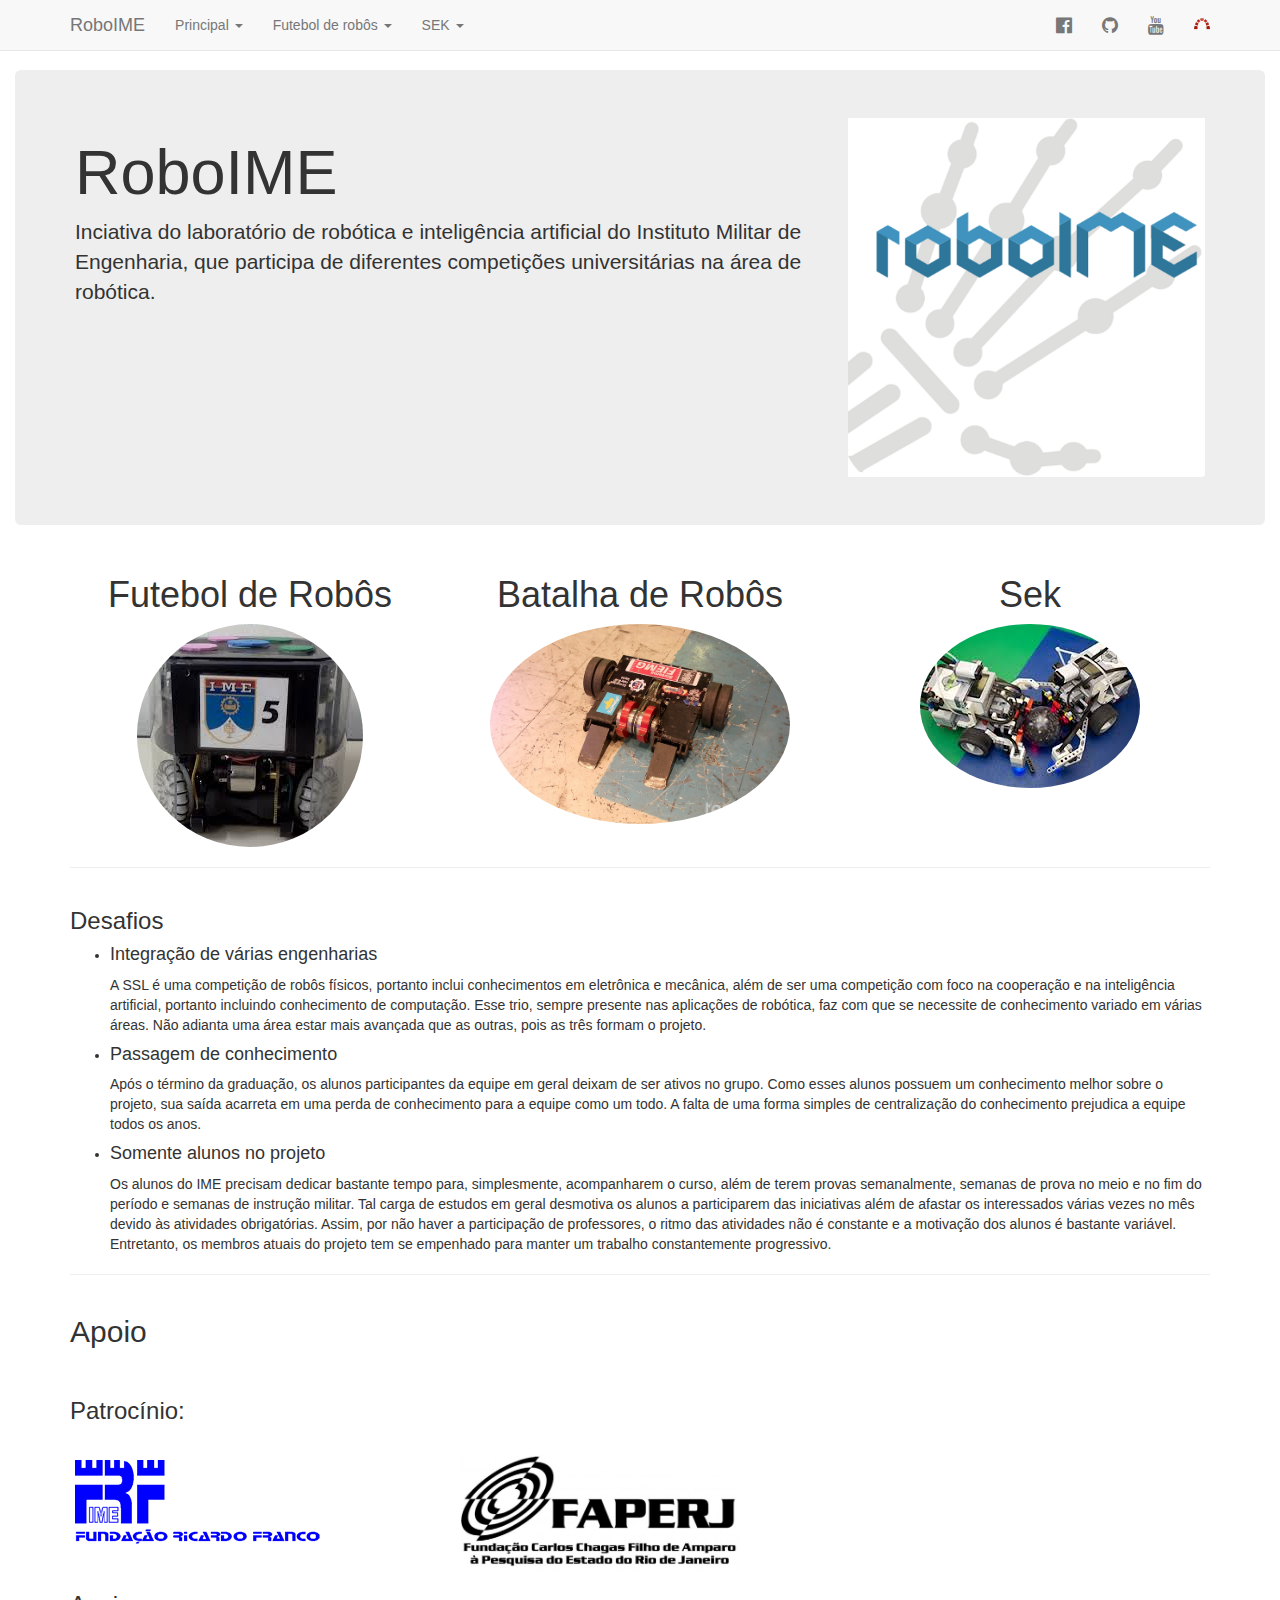
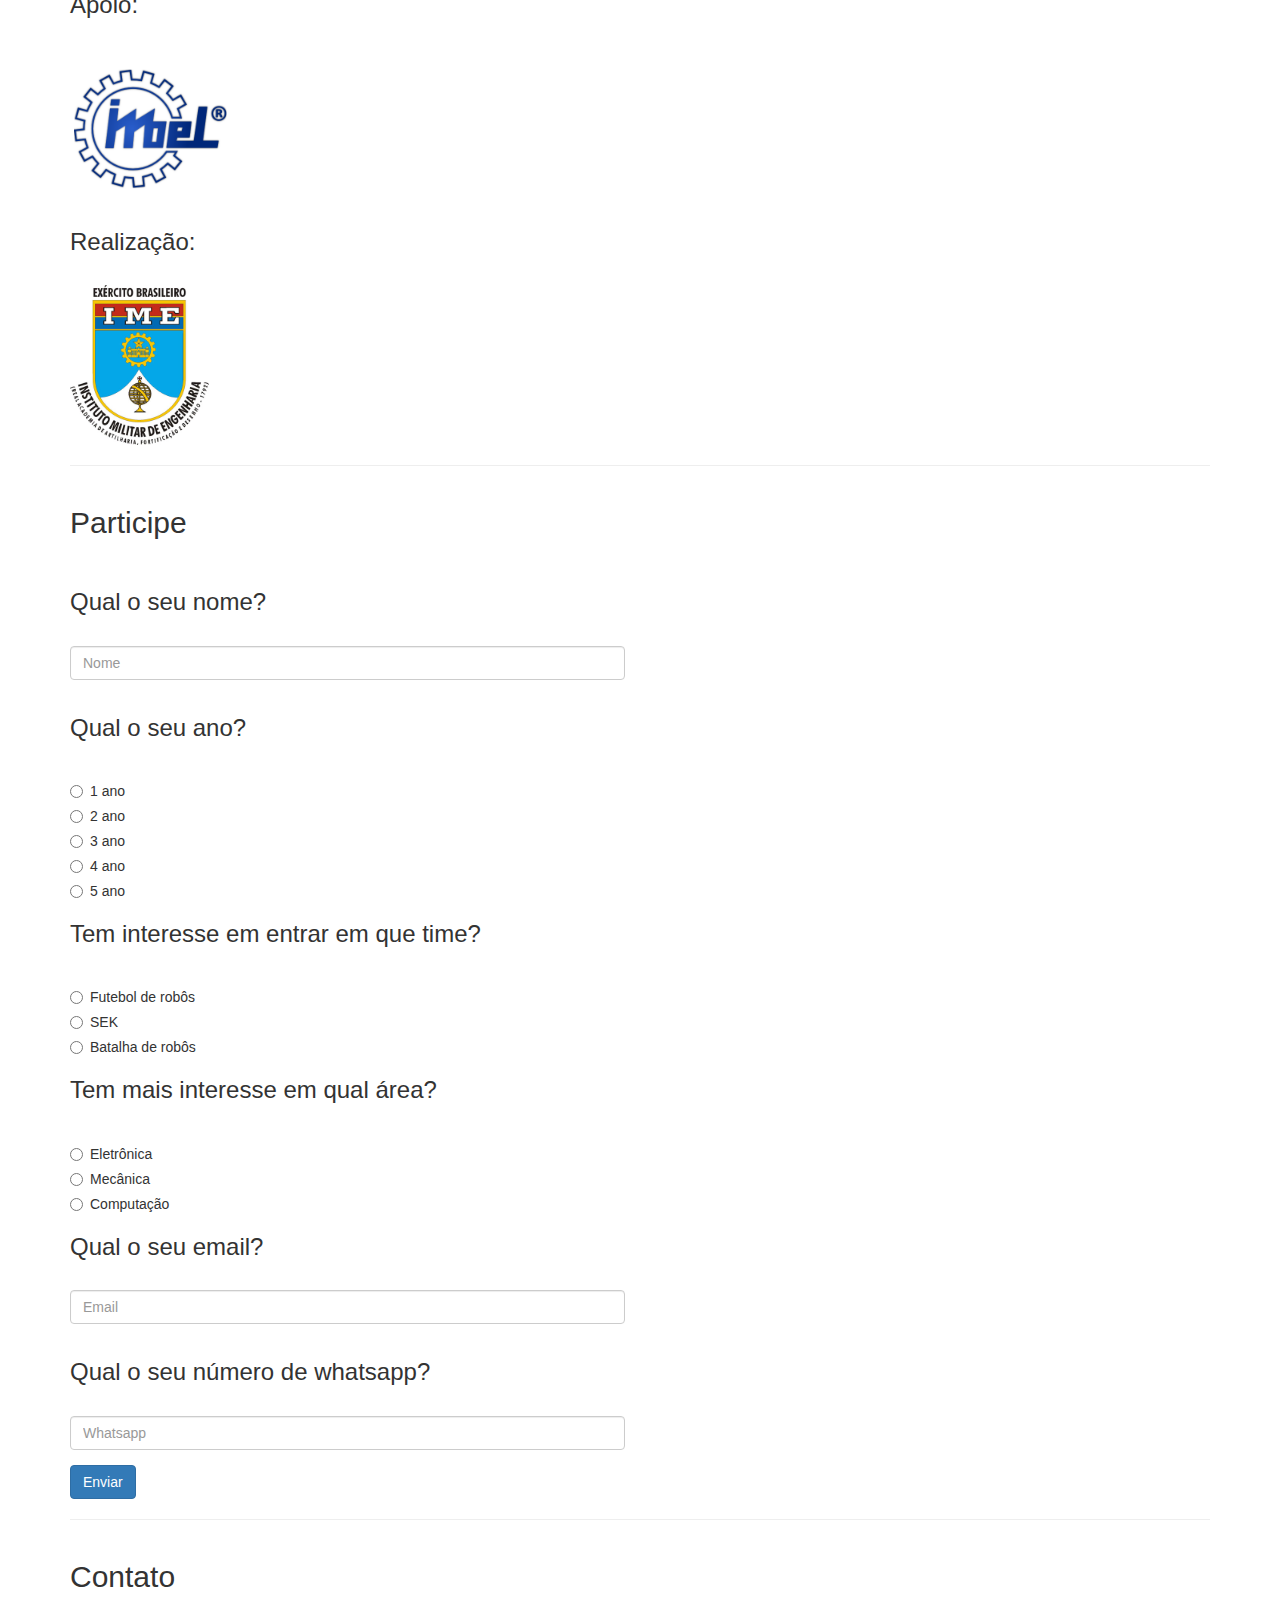
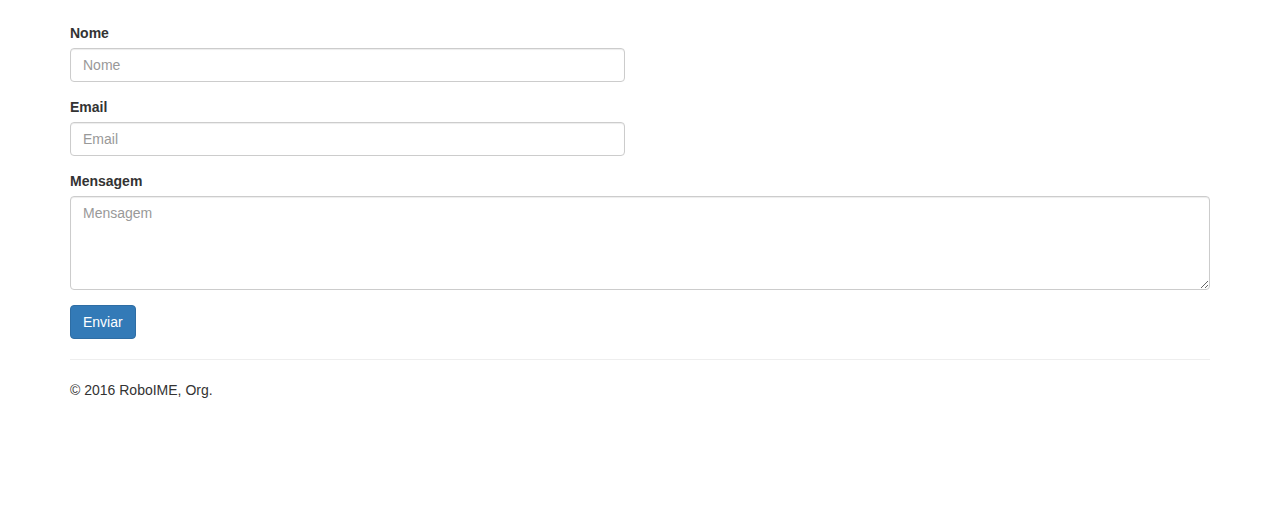
<file: index.html>
﻿<!DOCTYPE html>
<html lang="pt-br">
  <head>
    <meta http-equiv="X-UA-Compatible" content="IE=edge">
    <meta name="viewport" content="width=device-width, initial-scale=1">
    <title>RoboIME</title>

    <link href="css/bootstrap.min.css" rel="stylesheet">
    <link href="css/font-awesome.min.css" rel="stylesheet">
    <link href="css/roboime.css" rel="stylesheet">

    <script src="https://ajax.googleapis.com/ajax/libs/jquery/1.11.3/jquery.min.js"></script>
    <script src="js/bootstrap.min.js"></script>

    <script src="js/roboime.js"></script>
    <script type="text/javascript" src="js/smooth-scroll.js"></script>

  </head>
  <body id="page-top" data-spy="scroll" data-target=".navbar-fixed-top" data-offset=80px>
    <nav class="navbar navbar-default navbar-fixed-top" role="navigation">
      <div class="container">
        <div class="navbar-header">
          <button type="button" class="navbar-toggle collapsed" data-toggle="collapse" data-target="#navbar" aria-expanded="false" aria-controls="navbar">
            <span class="sr-only">Toggle navigation</span>
            <span class="icon-bar"></span>
            <span class="icon-bar"></span>
            <span class="icon-bar"></span>
          </button>
          <a class="navbar-brand" class="page-scroll" href="#page-top">RoboIME</a>
        </div>
        <div id="navbar" class="collapse navbar-collapse">
          <ul class="nav navbar-nav">
            <li><br /></li>
            <li class="dropdown">
              <a href="#" class="dropdown-toggle" data-toggle="dropdown" role="button" aria-haspopup="true" aria-expanded="false">
                Principal
                <span class="caret"></span>
              </a>
              <ul class="dropdown-menu">
                <li><a class="page-scroll" href=".#intro">Intro</a></li>
                <li><a class="page-scroll" href=".#times">Times</a></li>
                <li><a class="page-scroll" href=".#desafios">Desafios</a></li>
                <li><a class="page-scroll" href=".#apoio">Apoio</a></li>
                <li><a class="page-scroll" href=".#participe">Participe</a></li>
                <li><a class="page-scroll" href=".#contato">Contato</a></li>
              </ul>
            </li>
            <li class="dropdown">
              <a href="#" class="dropdown-toggle" data-toggle="dropdown" role="button" aria-haspopup="true" aria-expanded="false">
                Futebol de robôs
                <span class="caret"></span>
              </a>
              <ul class="dropdown-menu">
                <li><a class="page-scroll" href="futebol.html#intro">Intro</a></li>
                <li><a class="page-scroll" href="futebol.html#robocup">RoboCup SSL</a></li>
                <li><a class="page-scroll" href="futebol.html#historia">História</a></li>
                <li><a class="page-scroll" href="futebol.html#equipe">Equipe</a></li>
                <li><a class="page-scroll" href="futebol.html#pub">Publicações</a></li>
              </ul>
            </li>
            <li class="dropdown">
              <a href="#" class="dropdown-toggle" data-toggle="dropdown" role="button" aria-haspopup="true" aria-expanded="false">
                SEK
                <span class="caret"></span>
              </a>
              <ul class="dropdown-menu">
                <li><a class="page-scroll" href="sek.html#intro">Intro</a></li>
                <li><a class="page-scroll" href="sek.html#ieee">IEEE SEK</a></li>
              </ul>
            </li>
          </ul>
          <ul class="nav navbar-nav navbar-right">
            <li><a href="https://www.facebook.com/roboime/"><span class="fa fa-facebook-official fa-lg hidden-xs"></span> <span class="visible-xs-block">Facebook</span></a></li>
            <li><a href="https://github.com/roboime"><span class="fa fa-github fa-lg hidden-xs"></span> <span class="visible-xs-block">Github</span></a></li>
            <li><a href="https://www.youtube.com/user/roboime"><span class="fa fa-youtube fa-lg hidden-xs"></span> <span class="visible-xs-block">Slack</span></a></li>
            <li><a href="http://104.131.48.92/"><img src="imgs/redmine.png" class="icon"></a></li>
          </ul>
        </div>
      </div>
    </nav>
    <div class="section">
      <span id="intro" class="anchor"></span>
      <div class="container-fluid">
        <div class="jumbotron">
          <div class="row">
            <div class="col-md-8">
              <h1>RoboIME</h1>
              <p>Inciativa do laboratório de robótica e inteligência artificial do Instituto Militar de Engenharia, que participa de diferentes competições universitárias na área de robótica.</p>
            </div>
            <div class="col-md-4">
              <img src="imgs/logo2.png" class="img-responsive">
            </div>
          </div>
        </div>
      </div>
    </div>
    <div class="section">
      <span id="times" class="anchor"></span>
      <div class="container">
        <div class="row">
          <div class="col-md-4">
              <h1 align="center">Futebol de Robôs</h1>
            <a href="futebol.html">
              <img src="imgs/futebol.jpg" class="img-circle center-block" style="vertical-align:middle">
            </a>
          </div>
          <div class="col-md-4">
            <h1 align="center">Batalha de Robôs</h1>
            <img src="imgs/batalha.jpg" class="img-circle center-block" width=300px>
          </div>
          <div class="col-md-4">
            <h1 align="center">Sek</h1>
            <a href="sek.html">
              <img src="imgs/sek.jpg" class="img-circle center-block">
            </a>
          </div>
        </div>
      <hr>
      </div>
    </div>
    <div class="section">
      <span id="desafios" class="anchor"></span>
      <div class="container">
        <h3>Desafios</h3>
        <ul>
          <li>
            <h4>Integração de várias engenharias</h4>
            A SSL é uma competição de robôs físicos, portanto inclui conhecimentos em eletrônica e mecânica, além de ser uma competição com foco na cooperação e na inteligência artificial, portanto incluindo conhecimento de computação. Esse trio, sempre presente nas aplicações de robótica, faz com que se necessite de conhecimento variado em várias áreas. Não adianta uma área estar mais avançada que as outras, pois as três formam o projeto.
          </li>
          <li>
            <h4>Passagem de conhecimento</h4>
            Após o término da graduação, os alunos participantes da equipe em geral deixam de ser ativos no grupo. Como esses alunos possuem um conhecimento melhor sobre o projeto, sua saída acarreta em uma perda de conhecimento para a equipe como um todo. A falta de uma forma simples de centralização do conhecimento prejudica a equipe todos os anos.
          </li>
          <li>
            <h4>Somente alunos no projeto</h4>
            <p>
              Os alunos do IME precisam dedicar bastante tempo para, simplesmente, acompanharem o curso, além de terem provas semanalmente, semanas de prova no meio e no fim do período e semanas de instrução militar. Tal carga de estudos em geral desmotiva os alunos a participarem das iniciativas além de afastar os interessados várias vezes no mês devido às atividades obrigatórias. Assim, por não haver a participação de professores, o ritmo das atividades não é constante e a motivação dos alunos é bastante variável. Entretanto, os membros atuais do projeto tem se empenhado para manter um trabalho constantemente progressivo.
            </p>
          </li>
        </ul>
        <hr>
      </div>
    </div>
    <div class="section">
      <span id="apoio" class="anchor"></span>
      <div class="container">
        <h2>Apoio</h2>
        </br>
        <h3>Patrocínio:</h3>
        </br>
        <div class="row">
          <div class="col-md-4">
            <a href="http://www.frf.br/">
              <img src="imgs/ricardofranco.gif" class="img-apoio img-responsive">
            </a>
          </div>
          <div class="col-md-4">
            <a href="http://www.faperj.br/">
              <img src="imgs/faperj.jpg" class="img-apoio img-responsive">
            </a>
          </div>
        </div>
        <h3>Apoio:</h3>
        </br>
        <div class="row">
          <div class="col-md-4">
            <a href="http://www.imbel.gov.br/">
              <img src="imgs/imbel.png" class="img-apoio img-responsive">
            </a>
          </div>
        </div>
        <h3>Realização:</h3>
        </br>
        <div class="row">
          <div class="col-md-4">
            <a href="http://ime.eb.br/">
              <img src="imgs/ime.jpg" class="img-apoio img-responsive">
            </a>
          </div>
        </div>
        <hr>
      </div>
    </div>
    <div class="section">
      <span id="participe" class="anchor"></span>
      <div class="container">
        <h2>Participe</h2>
        </br>
        <form action="https://formspree.io/gustavokarlcouto@gmail.com" method="POST" id="participe-form">
          <h3>Qual o seu nome?</h3>
          </br>
          <div class="row">
            <div class="col-md-6">
              <fieldset class="form-group">
                <input type="participe_name" class="form-control" id="participe_name" placeholder="Nome" name="Nome">
              </fieldset>
            </div>
          </div>
          <h3>Qual o seu ano?</h3>
          </br>
          <div class="radio">
            <label>
              <input type="radio" name="Ano" id="1_ano" value="1_ano">
              1 ano
            </label>
          </div>
          <div class="radio">
            <label>
              <input type="radio" name="Ano" id="2_ano" value="2_ano">
              2 ano
            </label>
          </div>
          <div class="radio">
            <label>
              <input type="radio" name="Ano" id="3_ano" value="3_ano">
              3 ano
            </label>
          </div>
          <div class="radio">
            <label>
              <input type="radio" name="Ano" id="4_ano" value="4_ano">
              4 ano
            </label>
          </div>
          <div class="radio">
            <label>
              <input type="radio" name="Ano" id="5_ano" value="5_ano">
              5 ano
            </label>
          </div>
          <h3>Tem interesse em entrar em que time?</h3>
          </br>
          <div class="radio">
            <label>
              <input type="radio" name="time" id="futebol" value="futebol">
              Futebol de robôs
            </label>
          </div>
          <div class="radio">
            <label>
              <input type="radio" name="time" id="sek" value="sek">
              SEK
            </label>
          </div>
          <div class="radio">
            <label>
              <input type="radio" name="time" id="batalha" value="batalha">
              Batalha de robôs
            </label>
          </div>
          <h3>Tem mais interesse em qual área?</h3>
          </br>
          <div class="radio">
            <label>
              <input type="radio" name="area" id="elo" value="elo">
              Eletrônica
            </label>
          </div>
          <div class="radio">
            <label>
              <input type="radio" name="area" id="mec" value="mec">
              Mecânica
            </label>
          </div>
          <div class="radio">
            <label>
              <input type="radio" name="area" id="comp" value="comp">
              Computação
            </label>
          </div>
          <h3>Qual o seu email?</h3>
          </br>
          <div class="row">
            <div class="col-md-6">
              <fieldset class="form-group">
                <input type="email" class="form-control" id="participe_email" placeholder="Email" name="email">
              </fieldset>
            </div>
          </div>
          <h3>Qual o seu número de whatsapp?</h3>
          </br>
          <div class="row">
            <div class="col-md-6">
              <fieldset class="form-group">
                <input type="whatsapp" class="form-control" id="participe_whatsapp" placeholder="Whatsapp" name="whatsapp">
              </fieldset>
            </div>
          </div>
        </form>
	<button class="btn btn-primary" id="participe_submit">Enviar</button>
        <br>
        <hr>
      </div>
    </div>
    <div class="section">
      <span id="contato" class="anchor"></span>
      <div class="container">
        <h2>Contato</h2>
        <br>
        <form action="https://formspree.io/gustavokarlcouto@gmail.com" method="POST" id="contact-form">
          <div class="row">
            <div class="col-md-6">
              <fieldset class="form-group">
                <label for="form_name">Nome</label>
                <input type="name" class="form-control" id="form_name" placeholder="Nome" name="_name">
              </fieldset>
            </div>
          </div>
          <div class="row">
            <div class="col-md-6">
              <fieldset class="form-group">
                <label for="form_email">Email</label>
                <input type="email" class="form-control" id="form_email" placeholder="Email" name="_replyto">
              </fieldset>
            </div>
          </div>
          <div class="row">
            <div class="col-md-12">
              <fieldset class="form-group">
                <label for="form_mesage">Mensagem</label>
                <textarea id="form_message" name="message" class="form-control" placeholder="Mensagem" rows="4"></textarea>
              </fieldset>
            </div>
          </div>
        </form>
	<button class="btn btn-primary" id="contato_submit">Enviar</button>
        <br>
        <hr>
      </div>
      <div class="container">
        <footer>
          <p>&copy; 2016 RoboIME, Org.</p>
        </footer>
      </div>
    </div>
  </body>
</html>
</file>
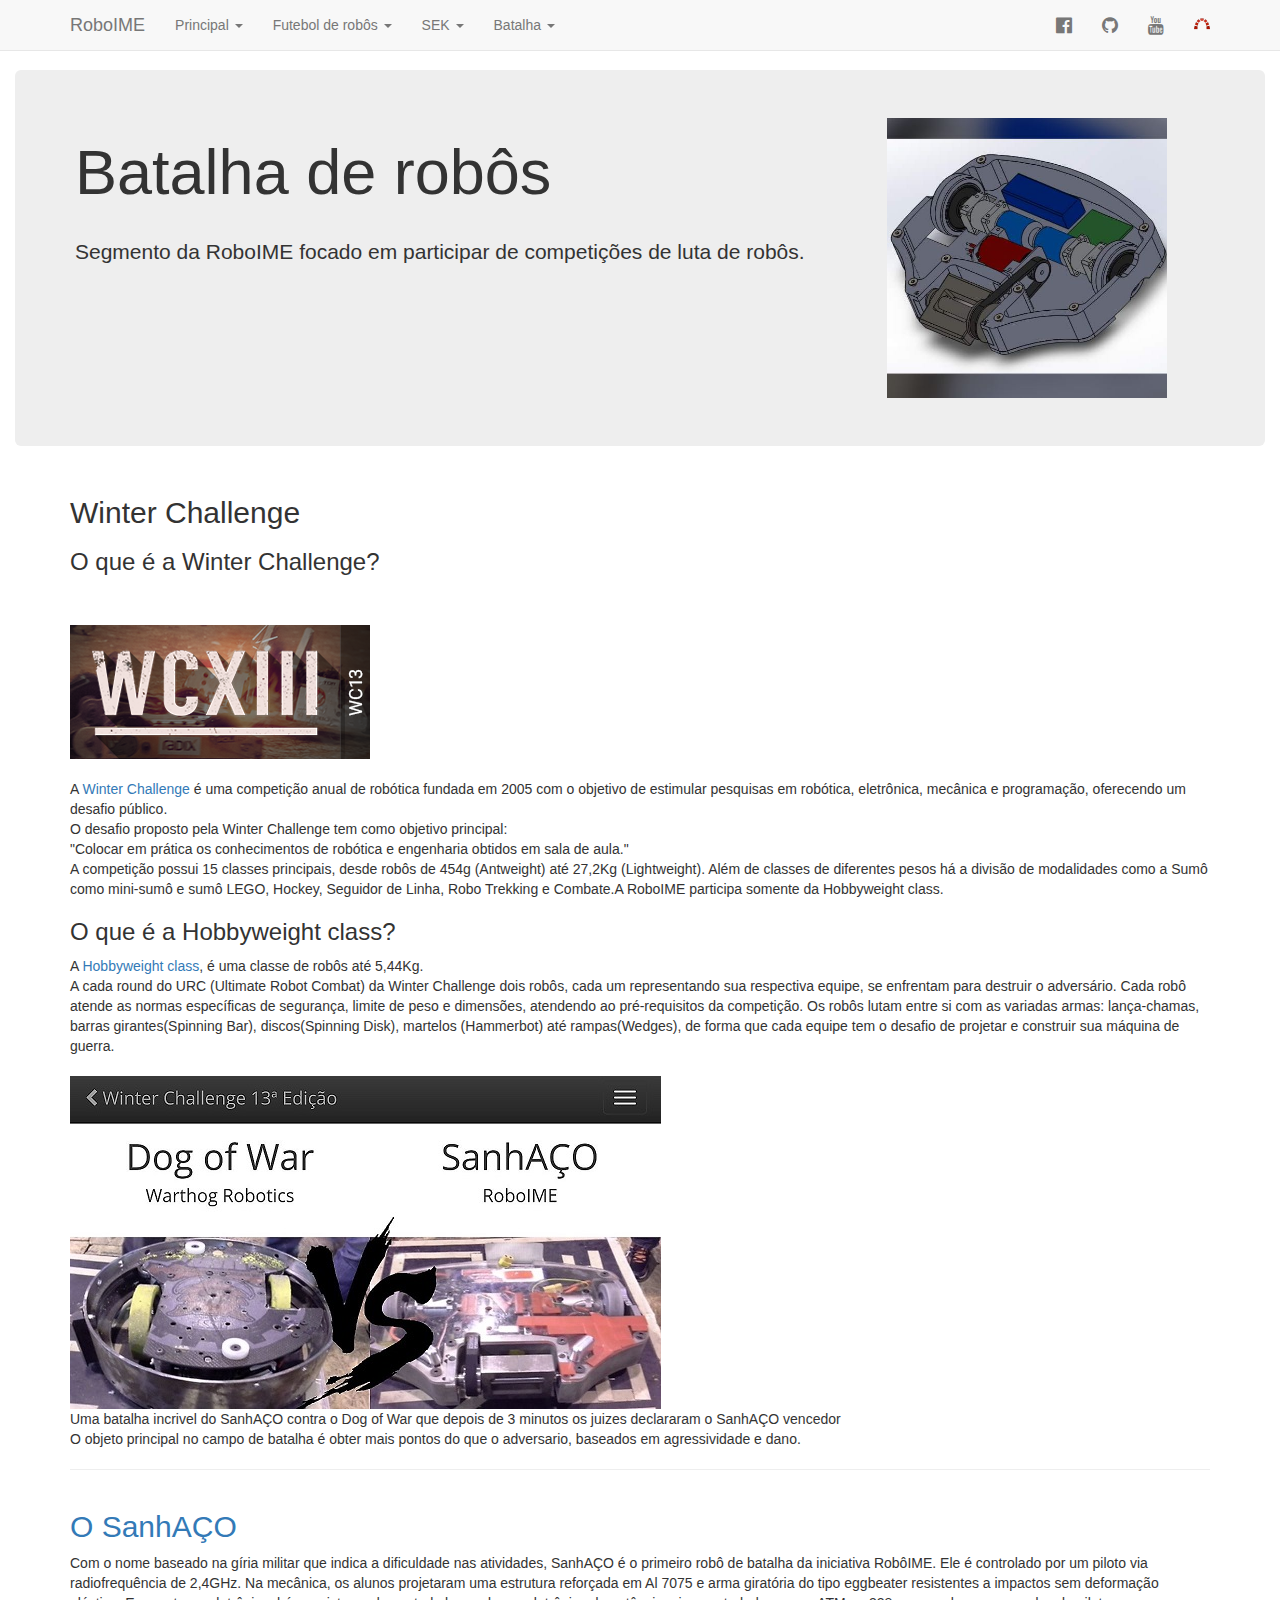
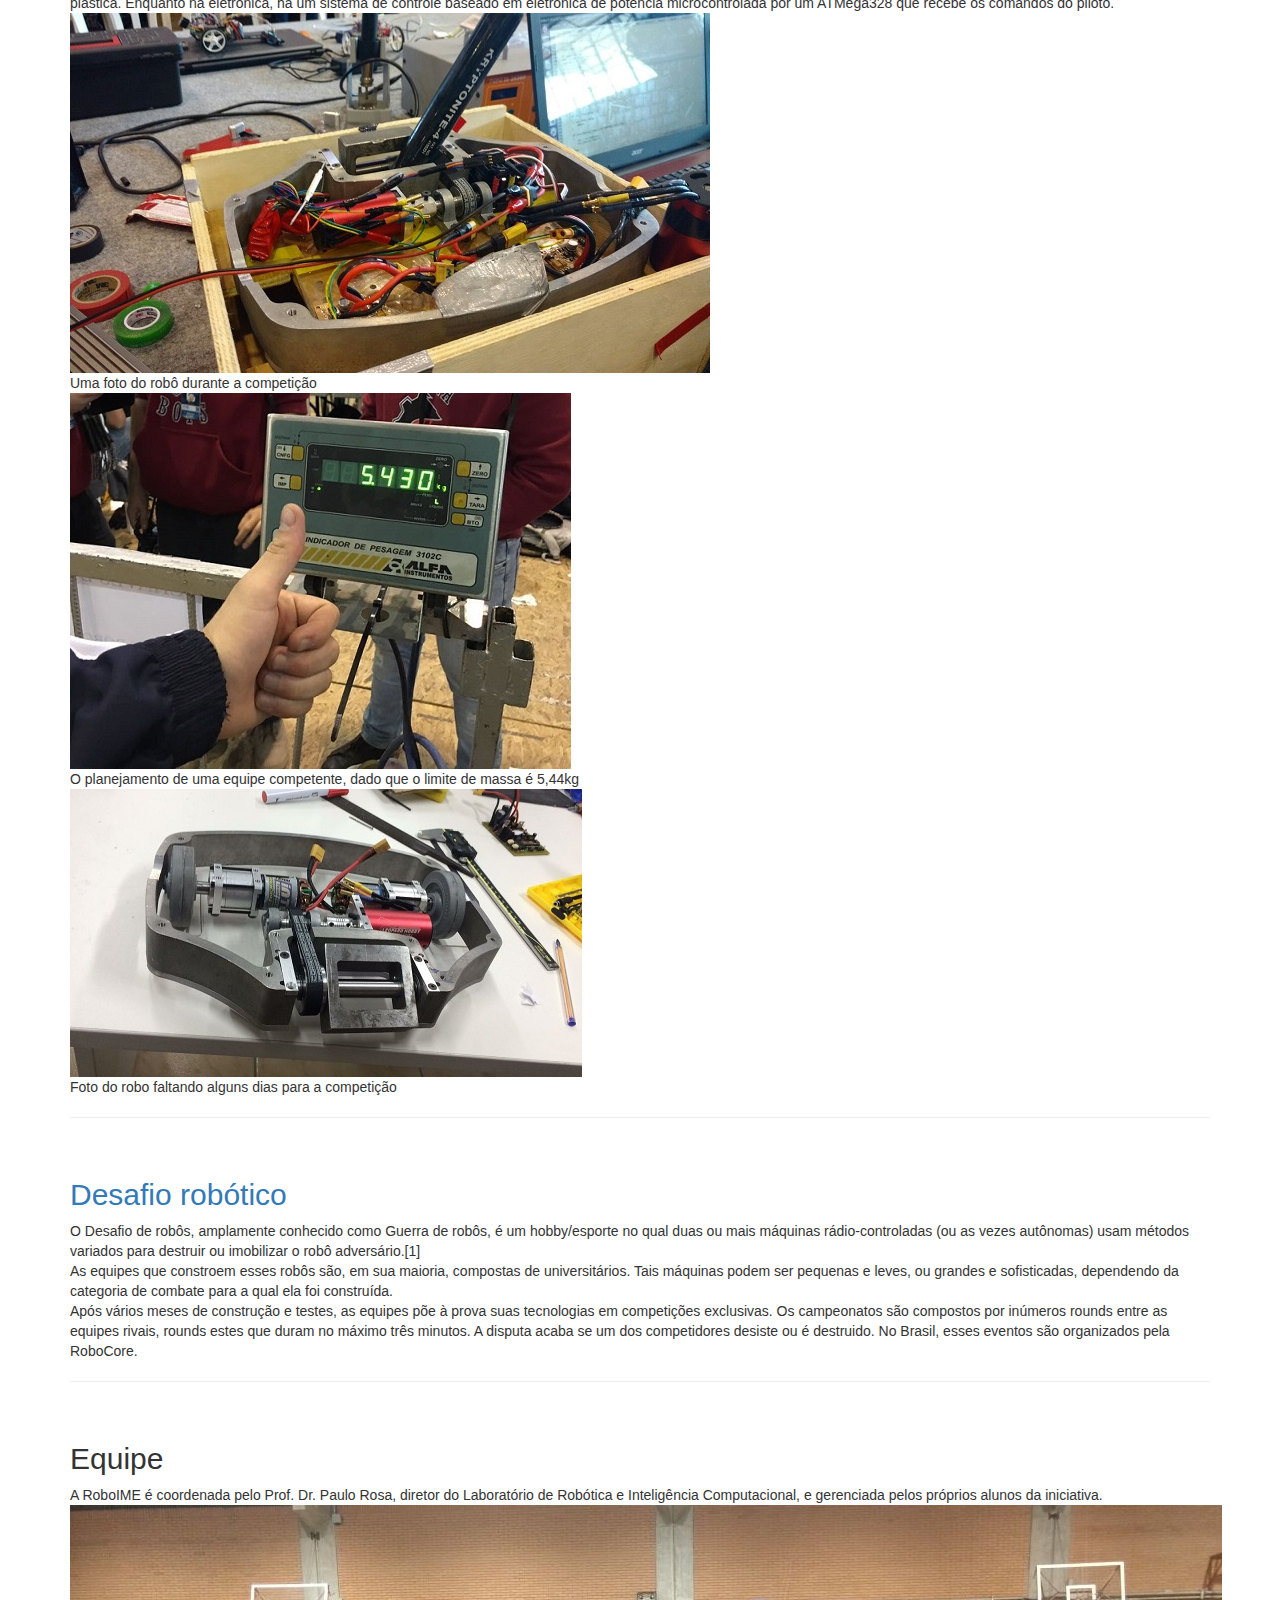
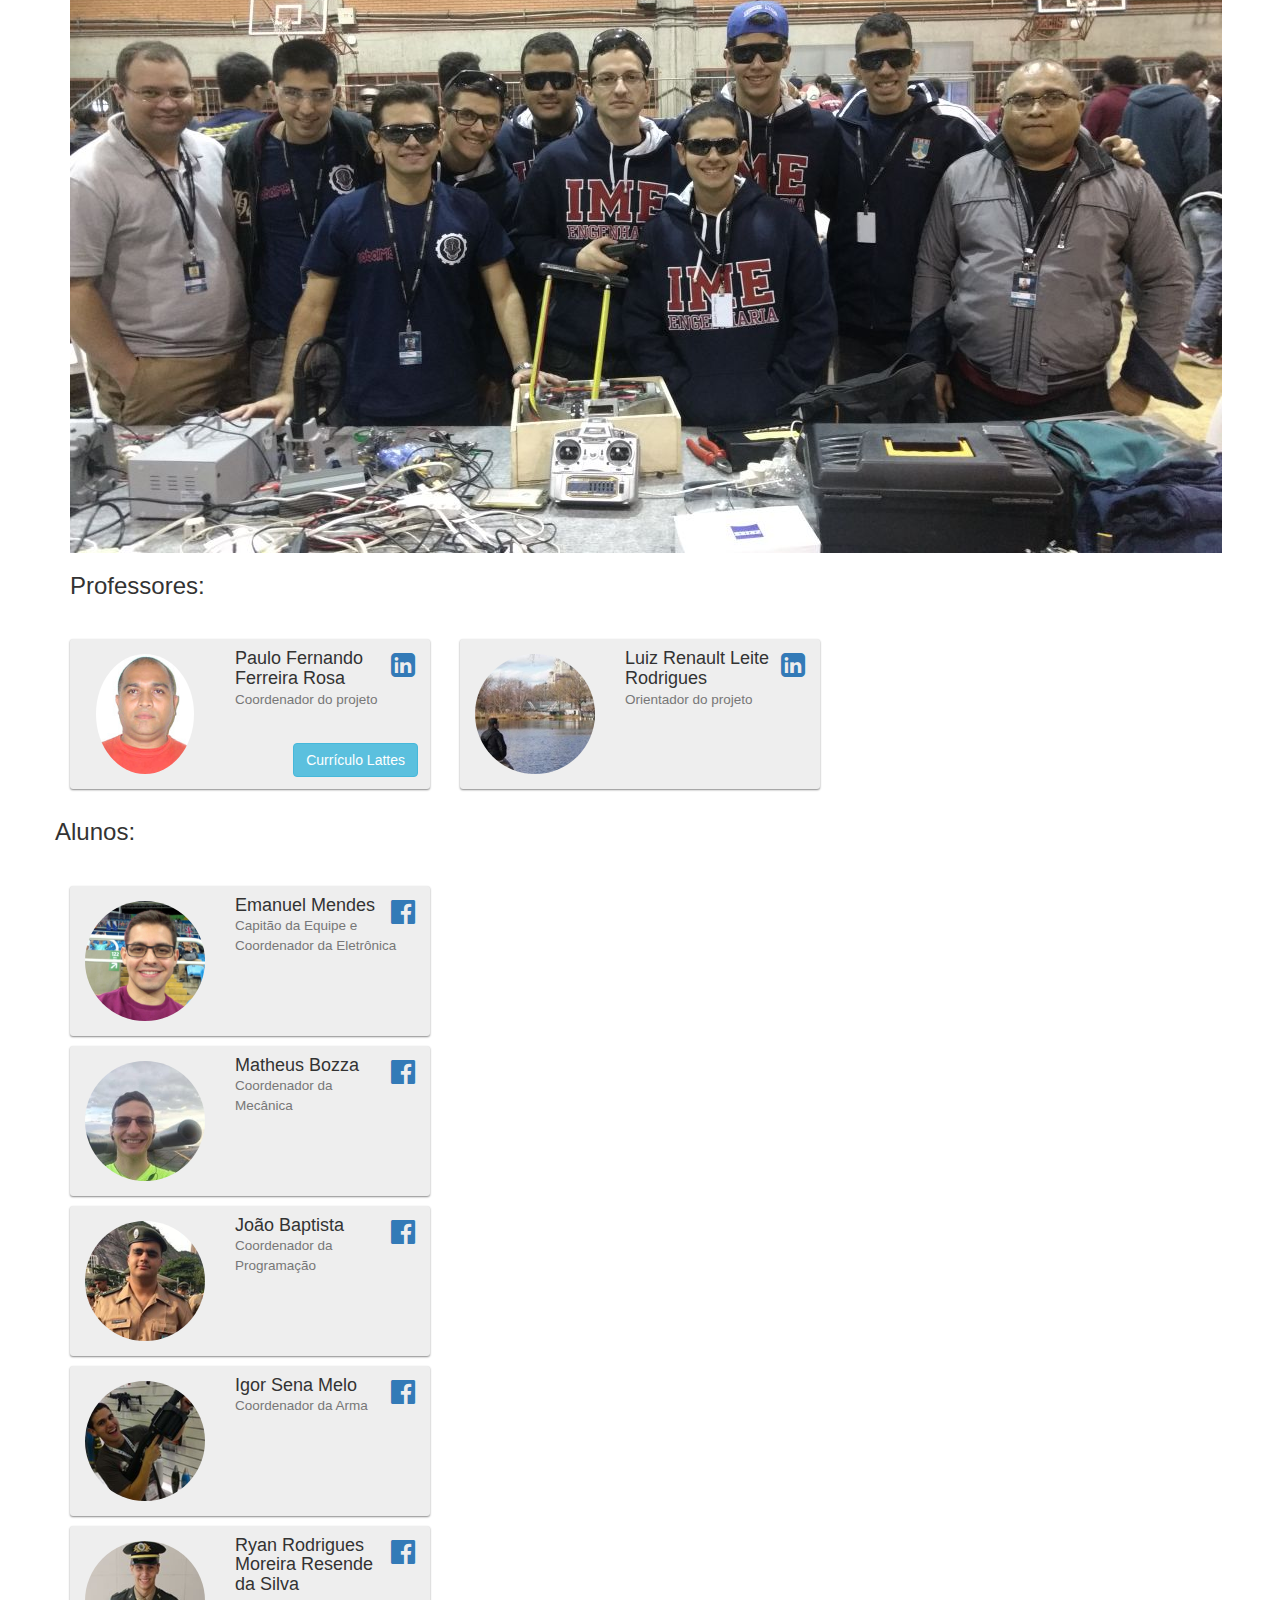
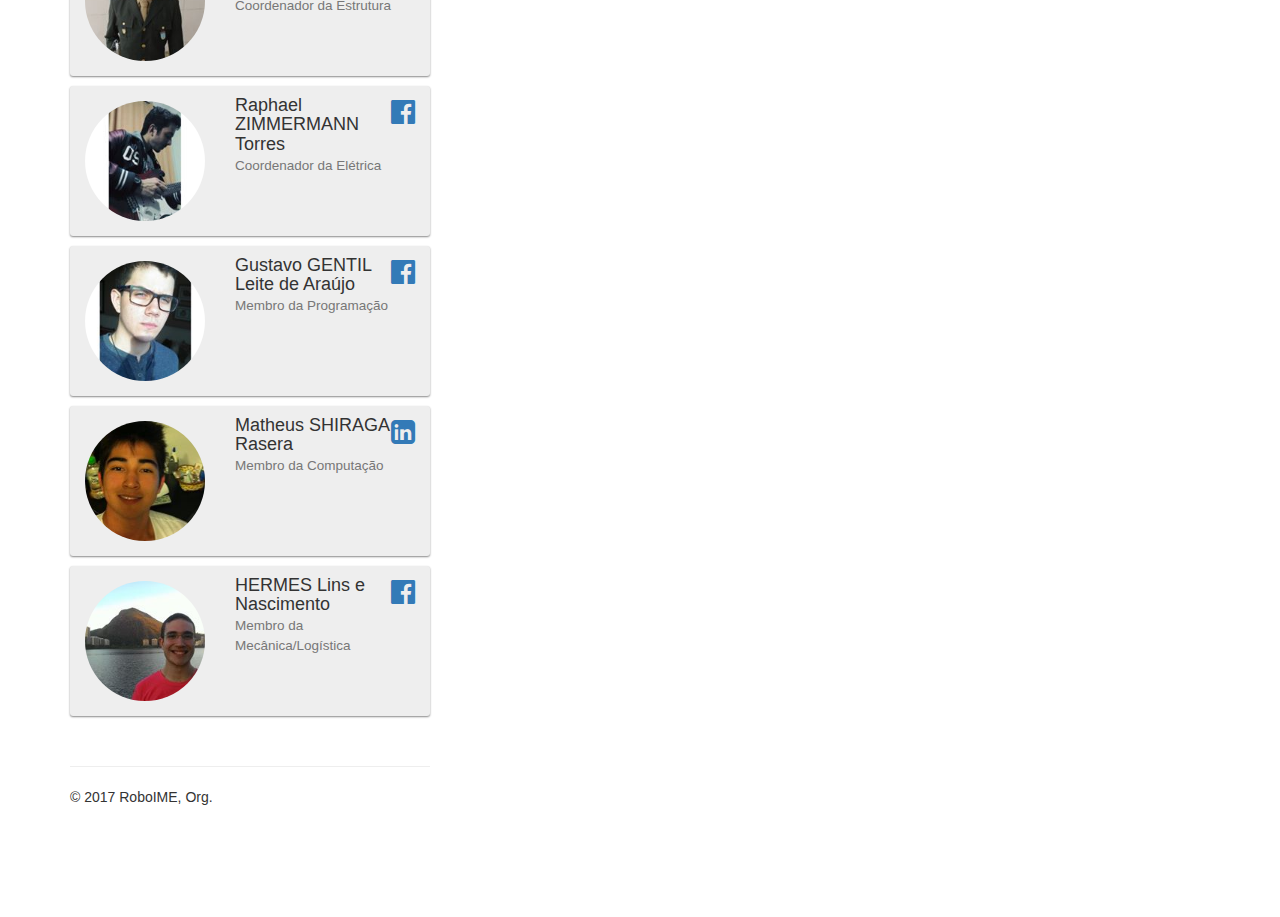
<file: batalha.html>
<!DOCTYPE html>
<html lang="pt-br">
  <head>
    <meta http-equiv="X-UA-Compatible" content="IE=edge">
    <meta name="viewport" content="width=device-width, initial-scale=1">
    <link rel="shortcut icon" href="imgs/logo4.ico">
    <title>RoboIME</title>

    <link href="css/bootstrap.min.css" rel="stylesheet">
    <link href="css/font-awesome.min.css" rel="stylesheet">
    <link href="css/roboime.css" rel="stylesheet">

    <script>
  (function(i,s,o,g,r,a,m){i['GoogleAnalyticsObject']=r;i[r]=i[r]||function(){
	    (i[r].q=i[r].q||[]).push(arguments)},i[r].l=1*new Date();a=s.createElement(o),
    m=s.getElementsByTagName(o)[0];a.async=1;a.src=g;m.parentNode.insertBefore(a,)
	     })(window,document,'script','https://www.google-analytics.com/analytics.js','ga');

  ga('create', 'UA-96413438-1', 'auto');
    ga('send', 'pageview');

    </script>

  </head>
  <body id="page-top" data-spy="scroll" data-target=".navbar-fixed-top" data-offset=80px>
    <nav class="navbar navbar-default navbar-fixed-top" role="navigation">
      <div class="container">
        <div class="navbar-header">
          <button type="button" class="navbar-toggle collapsed" data-toggle="collapse" data-target="#navbar" aria-expanded="false" aria-controls="navbar">
            <span class="sr-only">Toggle navigation</span>
            <span class="icon-bar"></span>
            <span class="icon-bar"></span>
            <span class="icon-bar"></span>
          </button>
          <a class="navbar-brand" class="page-scroll" href=".#page-top">RoboIME</a>  
        </div>
        <div id="navbar" class="collapse navbar-collapse">
          <ul class="nav navbar-nav">
            <li><br /></li>
            <li class="dropdown">
              <a href="#" class="dropdown-toggle" data-toggle="dropdown" role="button" aria-haspopup="true" aria-expanded="false">
                Principal
                <span class="caret"></span>
              </a>
              <ul class="dropdown-menu">
                <li><a class="page-scroll" href=".#intro">Intro</a></li>
                <li><a class="page-scroll" href=".#times">Times</a></li>
                <li><a class="page-scroll" href=".#desafios">Desafios</a></li>
                <li><a class="page-scroll" href=".#apoio">Apoio</a></li>
                <li><a class="page-scroll" href=".#contato">Contato</a></li>
              </ul>
            </li>
            <li class="dropdown">
              <a href="#" class="dropdown-toggle" data-toggle="dropdown" role="button" aria-haspopup="true" aria-expanded="false">
                Futebol de robôs
                <span class="caret"></span>
              </a>
              <ul class="dropdown-menu">
                <li><a class="page-scroll" href="futebol.html#intro">Intro</a></li>
                <li><a class="page-scroll" href="futebol.html#robocup">RoboCup SSL</a></li>
                <li><a class="page-scroll" href="futebol.html#historia">História</a></li>
                <li><a class="page-scroll" href="futebol.html#equipe">Equipe</a></li>
                <li><a class="page-scroll" href="futebol.html#pub">Publicações</a></li>
              </ul>
            </li>
            <li class="dropdown">
              <a href="#" class="dropdown-toggle" data-toggle="dropdown" role="button" aria-haspopup="true" aria-expanded="false">
                SEK
                <span class="caret"></span>
              </a>
              <ul class="dropdown-menu">
                <li><a class="page-scroll" href="sek.html#intro">Intro</a></li>
                <li><a class="page-scroll" href="sek.html#ieee">IEEE SEK</a></li>
                <li><a class="page-scroll" href="sek.html#equipe">Equipe</a></li>
              </ul>
            </li>
            <li class="dropdown">
              <a href="#" class="dropdown-toggle" data-toggle="dropdown" role="button" aria-haspopup="true" aria-expanded="false">
                Batalha
                <span class="caret"></span>
              </a>
              <ul class="dropdown-menu">
                <li><a class="page-scroll" href="#intro">Intro</a></li>
		<li><a class="page-scroll" href="batalha.html#winter">Winter Challenge</a></li>
		<li><a class="page-scroll" href="batalha.html#sanhaço">O SanhAÇO</a></li>
                <li><a class="page-scroll" href="#competicao">Desafio robótico</a></li>
                <li><a class="page-scroll" href="#equipe">Equipe</a></li>
              </ul>
            </li>

          </ul>
          <ul class="nav navbar-nav navbar-right">
            <li><a href="https://www.facebook.com/roboime/"><span class="fa fa-facebook-official fa-lg hidden-xs"></span> <span class="visible-xs-block">Facebook</span></a></li>
            <li><a href="https://github.com/roboime"><span class="fa fa-github fa-lg hidden-xs"></span> <span class="visible-xs-block">Github</span></a></li>
            <li><a href="https://www.youtube.com/user/roboime"><span class="fa fa-youtube fa-lg hidden-xs"></span> <span class="visible-xs-block">Slack</span></a></li>
            <li><a href="http://redmine.roboime.com.br/"><img src="imgs/redmine.png" class="icon"></a></li>
          </ul>
        </div>
      </div>
    </nav>
    <div class="section">
      <span id="intro" class="anchor"></span>
      <div class="container-fluid">
        <div class="jumbotron">
          <div class="row">
            <div class="col-md-8">
              <h1>Batalha de robôs</h1>
              <br>
              <p>
                Segmento da RoboIME focado em participar de competições de luta de robôs.
              </p>
            </div>
            <div class="col-md-4">
              <img src="imgs/sanhaço.jpg" class="center-block" width=280px>
            </div>
          </div>
        </div>
      </div>
    </div>
	  <div class="section">
      <span id="winter" class="anchor"></span>
      <div class="container">
        <h2>Winter Challenge</h2>
        <h3>O que é a Winter Challenge?</h3>
	<br>
	<br>
        <img src="imgs/WC2017.png">
        <br>
	<br>
        A <a href="https://www.robocore.net/eventos/24/0">Winter Challenge</a> é uma competição anual de robótica fundada em 2005 com o objetivo de estimular pesquisas em robótica, eletrônica, mecânica e programação, oferecendo um desafio público.
        <br>
        O desafio proposto pela Winter Challenge tem como objetivo principal:
        <br>
        "Colocar em prática os conhecimentos de robótica e engenharia obtidos em sala de aula."
        <br>
        A competição possui 15 classes principais, desde robôs de 454g (Antweight) até 27,2Kg (Lightweight). Além de classes de diferentes pesos há a divisão de modalidades como a Sumô como mini-sumô  e sumô LEGO, Hockey, Seguidor de Linha, Robo Trekking e Combate.A RoboIME participa somente da Hobbyweight class.
        <br>
        <h3>O que é a Hobbyweight class?</h3>
        A <a href="https://www.robocore.net/modules.php?name=Forums&file=viewtopic&t=4267">Hobbyweight class</a>, é uma classe de robôs até 5,44Kg.
        <br>
        A cada round do URC (Ultimate Robot Combat) da Winter Challenge dois robôs, cada um representando sua respectiva equipe, se enfrentam para destruir o adversário. Cada robô atende as normas específicas de segurança, limite de peso e dimensões, atendendo ao pré-requisitos da competição. Os robôs lutam entre si com as variadas armas: lança-chamas, barras girantes(Spinning Bar), discos(Spinning Disk), martelos (Hammerbot) até rampas(Wedges), de forma que cada equipe tem o desafio de projetar e construir sua máquina de guerra.
        <br>
        <br>
        <img src="imgs/vs.jpeg">
        <br>
	      Uma batalha incrivel do SanhAÇO contra o Dog of War que depois de 3 minutos os juizes declararam o SanhAÇO vencedor
        <br>
        O objeto principal no campo de batalha é obter mais pontos do que o adversario, baseados em agressividade e dano.
        
        <hr>
      </div>
    </div>
	  <div class="section">
      <span id="SanhAÇO" class="anchor"></span>
      <div class="container">
        <h2><a href="https://casadospassaros.net/wp-content/uploads/2016/12/Sanha%C3%A7o-Azul.jpg">O SanhAÇO</a></h2>
        <p>
	    Com o nome baseado na gíria militar que indica a dificuldade nas atividades, SanhAÇO é o primeiro robô de batalha da iniciativa RobôIME.  Ele é controlado por um piloto via radiofrequência de 2,4GHz. Na mecânica, os alunos projetaram uma estrutura reforçada em Al 7075 e arma giratória do tipo eggbeater resistentes a impactos sem deformação plástica. Enquanto na eletrônica, há um sistema de controle baseado em eletrônica de potência microcontrolada por um ATMega328 que recebe os comandos do piloto.
<br>
        <img src="imgs/s.jpeg">
        <br>
		Uma foto do robô durante a competição
		<br>
        <img src="imgs/limite.jpeg">
        <br>
		O planejamento de uma equipe competente, dado que o limite de massa é 5,44kg
		<br>
        <img src="imgs/quarta.jpeg">
        <br>
		Foto do robo faltando alguns dias para a competição
        </p>
      <hr>
      <br>
      </div>
    </div>
    <div class="section">
      <span id="competicao" class="anchor"></span>
      <div class="container">
        <h2><a href="https://www.robocore.net/modules.php?name=GR_Equipes&equipe=870">Desafio robótico</a></h2>
        <p>
O Desafio de robôs, amplamente conhecido como Guerra de robôs, é um hobby/esporte no qual duas ou mais máquinas rádio-controladas (ou as vezes autônomas) usam métodos variados para destruir ou imobilizar o robô adversário.[1]
        </br>
As equipes que constroem esses robôs são, em sua maioria, compostas de universitários. Tais máquinas podem ser pequenas e leves, ou grandes e sofisticadas, dependendo da categoria de combate para a qual ela foi construída.
        </br>
Após vários meses de construção e testes, as equipes põe à prova suas tecnologias em competições exclusivas. Os campeonatos são compostos por inúmeros rounds entre as equipes rivais, rounds estes que duram no máximo três minutos. A disputa acaba se um dos competidores desiste ou é destruido. No Brasil, esses eventos são organizados pela RoboCore.
        </p>
      <hr>
      <br>
      </div>
    </div>
    <div class="section">
    <span id="equipe" class="anchor"></span>
      <div class="container">
        <h2>Equipe</h2>
        A RoboIME é coordenada pelo Prof. Dr. Paulo Rosa, diretor do Laboratório de Robótica e Inteligência Computacional, e gerenciada pelos próprios alunos da iniciativa. 
        <br>
        <img src="imgs/equipe.jpeg">
        <br>
	      <h3>Professores:</h3>
        <br>
        <div class="row">
          <div class="col-md-4 col-xs-12">
            <div class="member-container">
              <div class="member">
                <div class="col-md-5 col-xs-12">
                  <img src="imgs/paulorosa.jpg" class="img-member center-block img-circle img-responsive">
                </div>
                <div class="col-md-7 col-xs-12">
                  <a href="https://br.linkedin.com/in/paulo-rosa-b9a91a1a/pt" style="margin-bottom:7px;">
                    <span class="fa fa-linkedin-square fa-2x" style="float:right; margin-top: 12px;">
                    </span>
                  </a>
                  <h4>
                    Paulo Fernando Ferreira Rosa
                    <br>
                    <small>Coordenador do projeto</small>
                  </h4>
                </div>
                <a class="btn btn-info button-member" href="http://lattes.cnpq.br/1512717941866097" role="button">
                  Currículo Lattes
                </a>
              </div>
            </div>
          </div>
          <div class="col-md-4 member-container col-xs-12">
            <div class="member-container">
              <div class="member">
                <div class="col-md-5 col-xs-12">
                  <img src="imgs/renault.jpg" class="img-member center-block img-circle img-responsive">
                </div>
                <div class="col-md-7 col-xs-12">
                  <a href="https://br.linkedin.com/in/luiz-renault-leite-rodrigues-61542247">
                    <span class="fa fa-linkedin-square fa-2x" style="float:right; margin-top: 12px;">
                    </span>
                  </a>
                  <h4>
                    Luiz Renault Leite Rodrigues
                    <br>
                    <small>Orientador do projeto</small>
                  </h4>
                </div>
              </div>
            </div>
          </div>
        </div>
        <div class="row">
          <h3>Alunos:</h3>
          <br>
          <div class="col-md-4 member-container col-xs-12">
            <div class="member-container">
              
              <div class="member">
                <div class="col-md-5 col-xs-12">
                  <img src="imgs/mendes.jpg" class="img-member center-block img-circle img-responsive">
                </div>
                <div class="col-md-7 col-xs-12">
                  <a href="https://www.facebook.com/emanuel.mendes.756">
                    <span class="fa fa-facebook-official fa-2x" style="float:right; margin-top: 12px;">
                    </span>
                  </a>
                  <h4>
                    Emanuel Mendes
                    <br>
                    <small>Capitão da Equipe e Coordenador da Eletrônica</small>
                  </h4>
                </div>
              </div>

              <div class="member">
                <div class="col-md-5 col-xs-12">
                  <img src="imgs/bozza.jpg" class="img-member center-block img-circle img-responsive">
                </div>
                <div class="col-md-7 col-xs-12">
                  <a href="hhttps://www.facebook.com/matheus.bozza.9?fref=ts">
                    <span class="fa fa-facebook-official fa-2x" style="float:right; margin-top: 12px;">
                    </span>
                  </a>
                  <h4>
                    Matheus Bozza
                    <br>
                    <small>Coordenador da Mecânica</small>
                  </h4>
                </div>
              </div>
               <div class="member">
                <div class="col-md-5 col-xs-12">
                  <img src="imgs/jamba.jpg" class="img-member center-block img-circle img-responsive">
                </div>
                <div class="col-md-7 col-xs-12">
                  <a href="https://www.facebook.com/joao.baptista.ime2020?fref=ts">
                    <span class="fa fa-facebook-official fa-2x" style="float:right; margin-top: 12px;">
                    </span>
                  </a>
                  <h4>
                    João Baptista
                    <br>
                    <small>Coordenador da Programação</small>
                  </h4>
                </div>
              </div>
               <div class="member">
                <div class="col-md-5 col-xs-12">
                  <img src="imgs/igor.jpg" class="img-member center-block img-circle img-responsive">
                </div>
                <div class="col-md-7 col-xs-12">
                  <a href="https://www.facebook.com/igor.senamelo">
                    <span class="fa fa-facebook-official fa-2x" style="float:right; margin-top: 12px;">
                    </span>
                  </a>
                  <h4>
                    Igor Sena Melo
                    <br>
                    <small>Coordenador da Arma</small>
                  </h4>
                </div>
              </div>
               <div class="member">
                <div class="col-md-5 col-xs-12">
                  <img src="imgs/ryan.jpg" class="img-member center-block img-circle img-responsive">
                </div>
                <div class="col-md-7 col-xs-12">
                  <a href="https://www.facebook.com/ryan.rodrigues.731?fref=ts">
                    <span class="fa fa-facebook-official fa-2x" style="float:right; margin-top: 12px;">
                    </span>
                  </a>
                  <h4>
                    Ryan Rodrigues Moreira Resende da Silva
                    <br>
                    <small>Coordenador da Estrutura</small>
                  </h4>
                </div>
              </div>
               <div class="member">
                <div class="col-md-5 col-xs-12">
                  <img src="imgs/z.jpg" class="img-member center-block img-circle img-responsive">
                </div>
                <div class="col-md-7 col-xs-12">
                  <a href="https://www.facebook.com/raphael.torres.311?fref=ts">
                    <span class="fa fa-facebook-official fa-2x" style="float:right; margin-top: 12px;">
                    </span>
                  </a>
                  <h4>
                    Raphael ZIMMERMANN Torres
                    <br>
                    <small>Coordenador da Elétrica</small>
                  </h4>
                </div>
              </div>
               <div class="member">
                <div class="col-md-5 col-xs-12">
                  <img src="imgs/serrao.jpg" class="img-member center-block img-circle img-responsive">
                </div>
                <div class="col-md-7 col-xs-12">
                  <a href="https://www.facebook.com/hugo.serrao2?fref=ts">
                    <span class="fa fa-facebook-official fa-2x" style="float:right; margin-top: 12px;">
                    </span>
                  </a>
                  <h4>
                    
                    Gustavo GENTIL Leite de Araújo
                    <br>
                    <small>Membro da Programação</small>
                  </h4>
                </div>
              </div>
               <div class="member">
                <div class="col-md-5 col-xs-12">
                  <img src="imgs/Matheus SHIRAGA.jpg" class="img-member center-block img-circle img-responsive">
                </div>
                <div class="col-md-7 col-xs-12">
                  <a href="https://www.facebook.com/matheus.shiragarasera">
                    <span class="fa fa-linkedin-square fa-2x" style="float:right; margin-top: 12px;">
                    </span>
                  </a>
                  <h4>
                    
                    Matheus SHIRAGA Rasera
                    <br>
                    <small>Membro da Computação</small>
                  </h4>
                </div>
              </div>
              <div class="member">
                <div class="col-md-5 col-xs-12">
                  <img src="imgs/hermes.jpg" class="img-member center-block img-circle img-responsive">
                </div>
                <div class="col-md-7 col-xs-12">
                  <a href="https://www.facebook.com/hermeslnascimento">
                    <span class="fa fa-facebook-official fa-2x" style="float:right; margin-top: 12px;">
                    </span>
                  </a>
                  <h4>
                    
                    HERMES Lins e Nascimento
                    <br>
                    <small>Membro da Mecânica/Logística</small>
                  </h4>
                </div>
              </div>
          
        <br>
        <hr>
        <footer>
          <p>&copy; 2017 RoboIME, Org.</p>
        </footer>
      </div>
    </div>
    <!-- jQuery (necessary for Bootstrap's JavaScript plugins) -->
    <script src="https://ajax.googleapis.com/ajax/libs/jquery/1.11.3/jquery.min.js"></script>
    <!-- Include all compiled plugins (below), or include individual files as needed -->
    <script src="js/bootstrap.min.js"></script>
  </body>
</html>
</file>
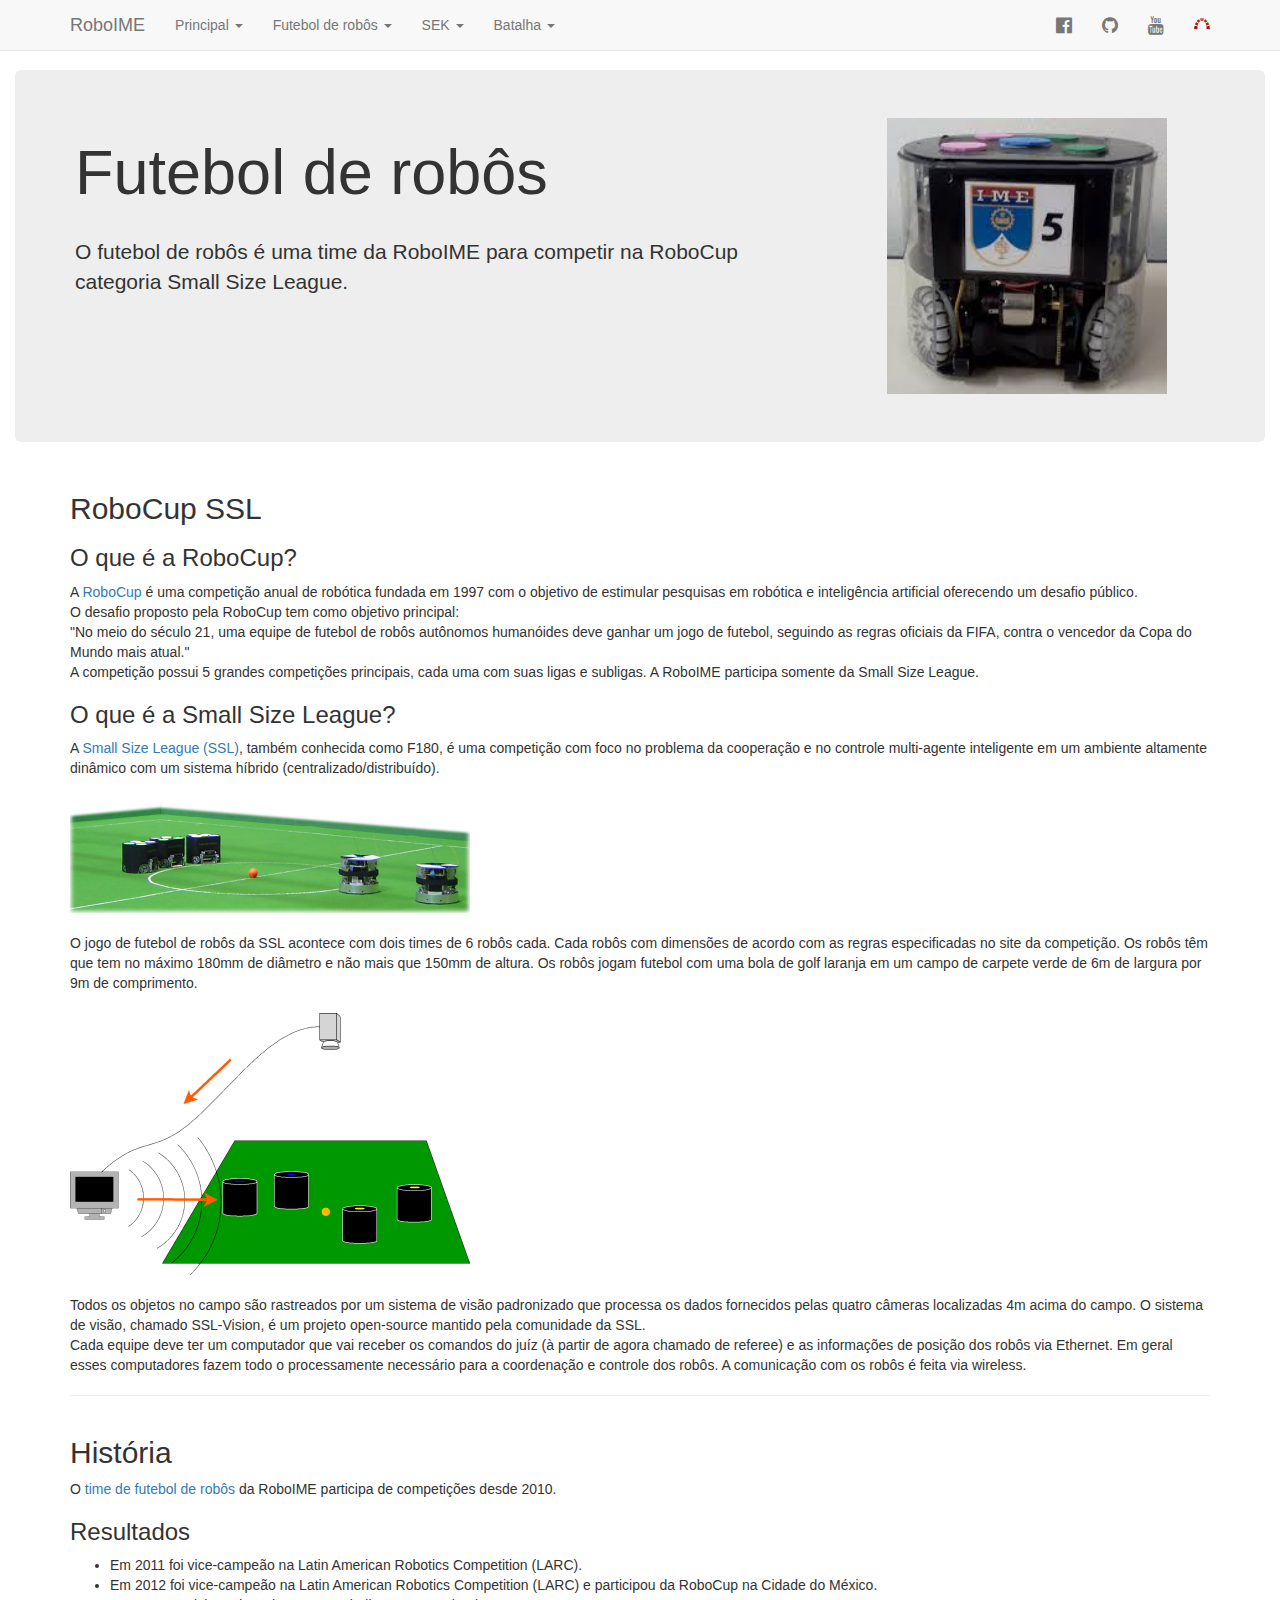
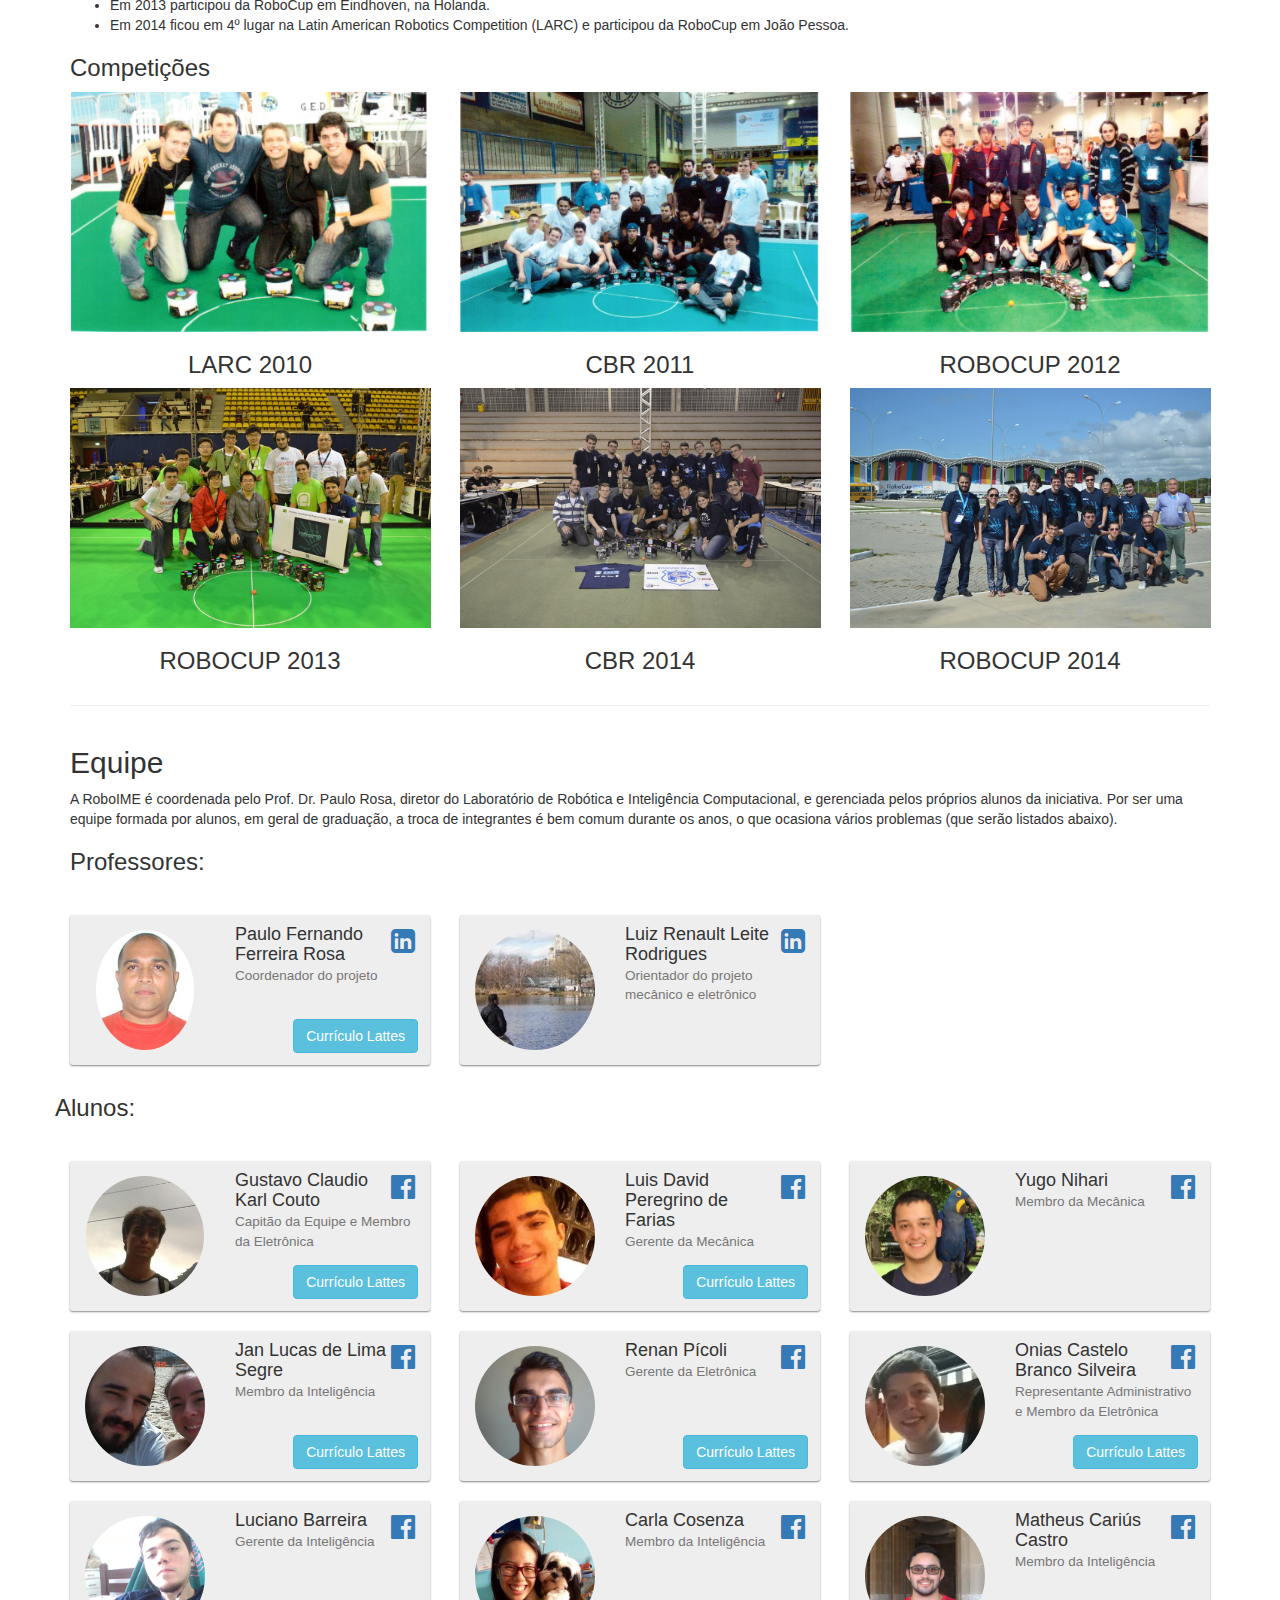
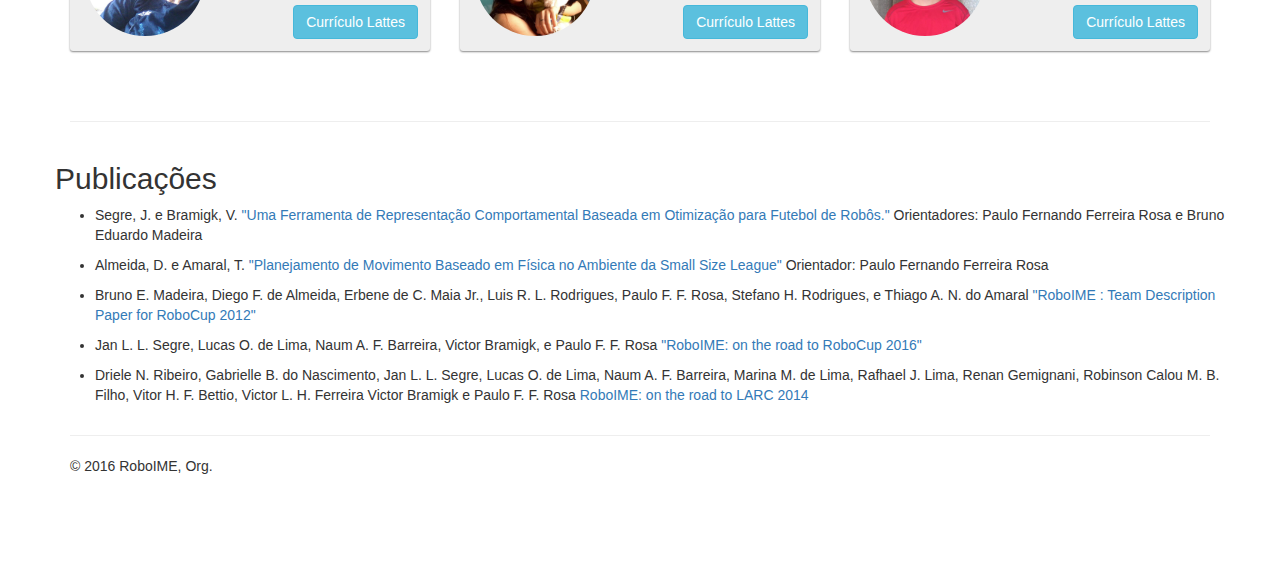
<file: futebol.html>
﻿<!DOCTYPE html>
<html lang="pt-br">
  <head>
    <meta http-equiv="X-UA-Compatible" content="IE=edge">
    <meta name="viewport" content="width=device-width, initial-scale=1">
    <link rel="shortcut icon" href="imgs/logo4.ico">
    <title>RoboIME</title>

    <link href="css/bootstrap.min.css" rel="stylesheet">
    <link href="css/font-awesome.min.css" rel="stylesheet">
    <link href="css/roboime.css" rel="stylesheet">

    <script>
  (function(i,s,o,g,r,a,m){i['GoogleAnalyticsObject']=r;i[r]=i[r]||function(){
	    (i[r].q=i[r].q||[]).push(arguments)},i[r].l=1*new Date();a=s.createElement(o),
    m=s.getElementsByTagName(o)[0];a.async=1;a.src=g;m.parentNode.insertBefore(a,m)
	      })(window,douent,'script','https://www.google-analytics.com/analytics.js','ga');

  ga('create', 'UA-96413438-1', 'auto');
    ga('send', 'pageview');

    </script>
  </head>
  <body id="page-top" data-spy="scroll" data-target=".navbar-fixed-top" data-offset=80px>
    <nav class="navbar navbar-default navbar-fixed-top" role="navigation">
      <div class="container">
        <div class="navbar-header">
          <button type="button" class="navbar-toggle collapsed" data-toggle="collapse" data-target="#navbar" aria-expanded="false" aria-controls="navbar">
            <span class="sr-only">Toggle navigation</span>
            <span class="icon-bar"></span>
            <span class="icon-bar"></span>
            <span class="icon-bar"></span>
          </button>
          <a class="navbar-brand" class="page-scroll" href="#page-top">RoboIME</a>  
        </div>
        <div id="navbar" class="collapse navbar-collapse">
          <ul class="nav navbar-nav">
            <li><br /></li>
            <li class="dropdown">
              <a href="#" class="dropdown-toggle" data-toggle="dropdown" role="button" aria-haspopup="true" aria-expanded="false">
                Principal
                <span class="caret"></span>
              </a>
              <ul class="dropdown-menu">
                <li><a class="page-scroll" href="index.html#intro">Intro</a></li>
                <li><a class="page-scroll" href="index.html#times">Times</a></li>
                <li><a class="page-scroll" href="index.html#desafios">Desafios</a></li>
                <li><a class="page-scroll" href="index.html#apoio">Apoio</a></li>
                <li><a class="page-scroll" href="index.html#contato">Contato</a></li>
              </ul>
            </li>
            <li class="dropdown">
              <a href="#" class="dropdown-toggle" data-toggle="dropdown" role="button" aria-haspopup="true" aria-expanded="false">
                Futebol de robôs
                <span class="caret"></span>
              </a>
              <ul class="dropdown-menu">
                <li><a class="page-scroll" href="#intro">Intro</a></li>
                <li><a class="page-scroll" href="#robocup">RoboCup SSL</a></li>
                <li><a class="page-scroll" href="#historia">História</a></li>
                <li><a class="page-scroll" href="#equipe">Equipe</a></li>
                <li><a class="page-scroll" href="#pub">Publicações</a></li>
              </ul>
            </li>
            <li class="dropdown">
              <a href="#" class="dropdown-toggle" data-toggle="dropdown" role="button" aria-haspopup="true" aria-expanded="false">
                SEK
                <span class="caret"></span>
              </a>
              <ul class="dropdown-menu">
                <li><a class="page-scroll" href="sek.html#intro">Intro</a></li>
                <li><a class="page-scroll" href="sek.html#ieee">IEEE SEK</a></li>
                <li><a class="page-scroll" href="sek.html#equipe">Equipe</a></li>
              </ul>
            </li>
            <li class="dropdown">
              <a href="#" class="dropdown-toggle" data-toggle="dropdown" role="button" aria-haspopup="true" aria-expanded="false">
                Batalha
                <span class="caret"></span>
              </a>
              <ul class="dropdown-menu">
                <li><a class="page-scroll" href="batalha.html#intro">Intro</a></li>
		<li><a class="page-scroll" href="batalha.html#winter">Winter Challenge</a></li>
                <li><a class="page-scroll" href="batalha.html#competicao">Desafio robótico</a></li>
                <li><a class="page-scroll" href="batalha.html#equipe">Equipe</a></li>
              </ul>
            </li>
          </ul>
          <ul class="nav navbar-nav navbar-right">
            <li><a href="https://www.facebook.com/roboime/"><span class="fa fa-facebook-official fa-lg hidden-xs"></span> <span class="visible-xs-block">Facebook</span></a></li>
            <li><a href="https://github.com/roboime"><span class="fa fa-github fa-lg hidden-xs"></span> <span class="visible-xs-block">Github</span></a></li>
            <li><a href="https://www.youtube.com/user/roboime"><span class="fa fa-youtube fa-lg hidden-xs"></span> <span class="visible-xs-block">Slack</span></a></li>
            <li><a href="http://redmine.roboime.com.br/"><img src="imgs/redmine.png" class="icon"></a></li>
          </ul>
        </div>
      </div>
    </nav>
    <div class="section">
      <span id="intro" class="anchor"></span>
      <div class="container-fluid">
        <div class="jumbotron">
          <div class="row">
            <div class="col-md-8">
              <h1>Futebol de robôs</h1>
              <br>
              <p>
                O futebol de robôs é uma time da RoboIME para competir na RoboCup categoria Small Size League.
              </p>
            </div>
            <div class="col-md-4">
              <img src="imgs/futebol.jpg" class="center-block" width=280px>
            </div>
          </div>
        </div>
      </div>
    </div>
    <div class="section">
      <span id="robocup" class="anchor"></span>
      <div class="container">
        <h2>RoboCup SSL</h2>
        <h3>O que é a RoboCup?</h3>
        A <a href="http://robocup.org/">RoboCup</a> é uma competição anual de robótica fundada em 1997 com o objetivo de estimular pesquisas em robótica e inteligência artificial oferecendo um desafio público.
        <br>
        O desafio proposto pela RoboCup tem como objetivo principal:
        <br>
        "No meio do século 21, uma equipe de futebol de robôs
        autônomos humanóides deve ganhar um jogo de futebol,
        seguindo as regras oficiais da FIFA, contra o vencedor
        da Copa do Mundo mais atual."
        <br>
        A competição possui 5 grandes competições principais, cada uma com suas ligas e subligas. A RoboIME participa somente da Small Size League.
        <br>
        <h3>O que é a Small Size League?</h3>
        A <a href="http://wiki.robocup.org/wiki/Small_Size_League">Small Size League (SSL)</a>, também conhecida como F180, é uma competição com foco no problema da cooperação e no controle multi-agente inteligente em um ambiente altamente dinâmico com um sistema híbrido (centralizado/distribuído).
        <br>
        <br>
        <img src="imgs/kick_off.png">
        <br>
        <br>
        O jogo de futebol de robôs da SSL acontece com dois times de 6 robôs cada. Cada robôs com dimensões de acordo com as regras especificadas no site da competição. Os robôs têm que tem no máximo 180mm de diâmetro e não mais que 150mm de altura. Os robôs jogam futebol com uma bola de golf laranja em um campo de carpete verde de 6m de largura por 9m de comprimento.
        <br>
        <br>
        <img src="imgs/vision_system.png">
        <br>
        <br>
        Todos os objetos no campo são rastreados por um sistema de visão padronizado que processa os dados fornecidos pelas quatro câmeras localizadas 4m acima do campo. O sistema de visão, chamado SSL-Vision, é um projeto open-source mantido pela comunidade da SSL.
        <br>
        Cada equipe deve ter um computador que vai receber os comandos do juíz (à partir de agora chamado de referee) e as informações de posição dos robôs via Ethernet. Em geral esses computadores fazem todo o processamente necessário para a coordenação e controle dos robôs. A comunicação com os robôs é feita via wireless.
        <hr>
      </div>
    </div>
    <div class="section">
      <span id="historia" class="anchor"></span>
      <div class="container">
        <h2>História</h2>
        O <a href="http://wiki.robocup.org/wiki/Small_Size_League/Teams#RoboIME">time de futebol de robôs</a> da RoboIME participa de competições desde 2010.
        <br>
        <h3>Resultados</h3>
        <ul>
          <li>Em 2011 foi vice-campeão na Latin American Robotics Competition (LARC).</li>
          <li>Em 2012 foi vice-campeão na Latin American Robotics Competition (LARC) e participou da RoboCup na Cidade do México.</li>
          <li>Em 2013 participou da RoboCup em Eindhoven, na Holanda.</li>
          <li>Em 2014 ficou em 4º lugar na Latin American Robotics Competition (LARC) e participou da RoboCup em João Pessoa.</li>
        </ul>
        <h3>Competições</h3>
        <div class="row">
          <div class="col-md-4">
            <img src="imgs/larc_2010.jpg" class="center-block" height=240px>
            <h3 align="center">LARC 2010</h3>
          </div>
          <div class="col-md-4">
            <img src="imgs/obr_2011.jpg" class="center-block" height=240px>
            <h3 align="center">CBR 2011</h3>
          </div>
          <div class="col-md-4">
            <img src="imgs/robocup_2012.jpg" class="center-block" height=240px>
            <h3 align="center">ROBOCUP 2012</h3>
          </div>
          <div class="col-md-4">
            <img src="imgs/robocup_2013.jpg" class="center-block" height=240px>
            <h3 align="center">ROBOCUP 2013</h3>
          </div>
          <div class="col-md-4">
            <img src="imgs/obr_2014.jpg" class="center-block" height=240px>
            <h3 align="center">CBR 2014</h3>
          </div>
          <div class="col-md-4">
            <img src="imgs/robocup_2014.jpg" class="center-block" height=240px>
            <h3 align="center">ROBOCUP 2014</h3>
          </div>
        </div>
        <hr>
      </div>
    </div>
    <div class="section">
      <span id="equipe" class="anchor"></span>
      <div class="container">
        <h2>Equipe</h2>
        A RoboIME é coordenada pelo Prof. Dr. Paulo Rosa, diretor do Laboratório de Robótica e Inteligência Computacional, e gerenciada pelos próprios alunos da iniciativa. 
        Por ser uma equipe formada por alunos, em geral de graduação, a troca de integrantes é bem comum durante os anos, o que ocasiona vários problemas (que serão listados abaixo). 
        <h3>Professores:</h3>
        <br>
        <div class="row">
          <div class="col-md-4 col-xs-12">
            <div class="member-container">
              <div class="member">
                <div class="col-md-5 col-xs-12">
                  <img src="imgs/paulorosa.jpg" class="img-member center-block img-circle img-responsive">
                </div>
                <div class="col-md-7 col-xs-12">
                  <a href="https://br.linkedin.com/in/paulo-rosa-b9a91a1a/pt" style="margin-bottom:7px;">
                    <span class="fa fa-linkedin-square fa-2x" style="float:right; margin-top: 12px;">
                    </span>
                  </a>
                  <h4>
                    Paulo Fernando Ferreira Rosa
                    <br>
                    <small>Coordenador do projeto</small>
                  </h4>
                </div>
                <a class="btn btn-info button-member" href="http://lattes.cnpq.br/1512717941866097" role="button">
                  Currículo Lattes
                </a>
              </div>
            </div>
          </div>
          <div class="col-md-4 member-container col-xs-12">
            <div class="member-container">
              <div class="member">
                <div class="col-md-5 col-xs-12">
                  <img src="imgs/renault.jpg" class="img-member center-block img-circle img-responsive">
                </div>
                <div class="col-md-7 col-xs-12">
                  <a href="https://br.linkedin.com/in/luiz-renault-leite-rodrigues-61542247">
                    <span class="fa fa-linkedin-square fa-2x" style="float:right; margin-top: 12px;">
                    </span>
                  </a>
                  <h4>
                    Luiz Renault Leite Rodrigues
                    <br>
                    <small>Orientador do projeto mecânico e eletrônico</small>
                  </h4>
                </div>
              </div>
            </div>
          </div>
        </div>
        <div class="row">
          <h3>Alunos:</h3>
          <br>
          <div class="col-md-4 member-container col-xs-12">
            <div class="member-container">
              <div class="member">
                <div class="col-md-5 col-xs-12">
                  <img src="imgs/gustavo.jpg" class="img-member center-block img-circle img-responsive">
                </div>
                <div class="col-md-7 col-xs-12">
                  <a href="https://www.facebook.com/gustavokcouto">
                    <span class="fa fa-facebook-official fa-2x" style="float:right; margin-top: 12px;">
                    </span>
                  </a>
                  <h4>
                    Gustavo Claudio Karl Couto
                    <br>
                    <small>Capitão da Equipe e Membro da Eletrônica</small>
                  </h4>
                </div>
                <a class="btn btn-info button-member" href="http://lattes.cnpq.br/9446553913259023" role="button">
                  Currículo Lattes
                </a>
              </div>
            </div>
          </div>
          <div class="col-md-4 member-container col-xs-12">
            <div class="member-container">
              <div class="member">
                <div class="col-md-5 col-xs-12">
                  <img src="imgs/luis_farias.jpg" class="img-member center-block img-circle img-responsive">
                </div>
                <div class="col-md-7 col-xs-12">
                  <a href="https://www.facebook.com/luisdavid.farias?fref=ts">
                    <span class="fa fa-facebook-official fa-2x" style="float:right; margin-top: 12px;">
                    </span>
                  </a>
                  <h4>
                    Luis David Peregrino de Farias
                    <br>
                    <small>Gerente da Mecânica</small>
                  </h4>
                </div>
                <a class="btn btn-info button-member" href="http://lattes.cnpq.br/8383197849185749" role="button">
                  Currículo Lattes
                </a>
              </div>
            </div>
          </div>
          <div class="col-md-4 member-container col-xs-12">
            <div class="member-container">
              <div class="member">
                <div class="col-md-5 col-xs-12">
                  <img src="imgs/nihari.jpg" class="img-member center-block img-circle img-responsive">
                </div>
                <div class="col-md-7 col-xs-12">
                  <a href="https://www.facebook.com/yugonihari?fref=ts&ref=br_tf">
                    <span class="fa fa-facebook-official fa-2x" style="float:right; margin-top: 12px;">
                    </span>
                  </a>
                  <h4>
                    Yugo Nihari
                    <br>
                    <small>Membro da Mecânica</small>
                  </h4>
                </div>
              </div>
            </div>
          </div>
          <div class="col-md-4 member-container col-xs-12">
            <div class="member-container">
              <div class="member">
                <div class="col-md-5 col-xs-12">
                  <img src="imgs/jan.jpg" class="img-member center-block img-circle img-responsive">
                </div>
                <div class="col-md-7 col-xs-12">
                  <a href="https://www.facebook.com/jansegre?fref=ts">
                    <span class="fa fa-facebook-official fa-2x" style="float:right; margin-top: 12px;">
                    </span>
                  </a>
                  <h4>
                    Jan Lucas de Lima Segre
                    <br>
                    <small>Membro da Inteligência</small>
                  </h4>
                </div>
                <a class="btn btn-info button-member" href="http://lattes.cnpq.br/2377420576406243" role="button">
                  Currículo Lattes
                </a>
              </div>
            </div>
          </div>    
          <div class="col-md-4 member-container col-xs-12">
            <div class="member-container">
              <div class="member">
                <div class="col-md-5 col-xs-12">
                  <img src="imgs/picoli.jpg" class="img-member center-block img-circle img-responsive">
                </div>
                <div class="col-md-7 col-xs-12">
                  <a href="https://www.facebook.com/renan.picolidesouza?fref=ts">
                    <span class="fa fa-facebook-official fa-2x" style="float:right; margin-top: 12px;">
                    </span>
                  </a>
                  <h4>
                    Renan Pícoli
                    <br>
                    <small>Gerente da Eletrônica</small>
                  </h4>
                </div>
                <a class="btn btn-info button-member" href="http://lattes.cnpq.br/6941095028724755" role="button">
                  Currículo Lattes
                </a>
              </div>
            </div>
          </div>
          <div class="col-md-4 member-container col-xs-12">
           <div class="member-container">
             <div class="member">
                <div class="col-md-5 col-xs-12">
                  <img src="imgs/onias.jpg" class="img-member center-block img-circle img-responsive">
                </div>
                <div class="col-md-7 col-xs-12">
                  <a href="https://www.facebook.com/onias.castelo?fref=ts">
                    <span class="fa fa-facebook-official fa-2x" style="float:right; margin-top: 12px;">
                    </span>
                  </a>
                  <h4>
                    Onias Castelo Branco Silveira
                    <br>
                    <small>Representante Administrativo e Membro da Eletrônica</small>
                  </h4>
                </div>
                <a class="btn btn-info button-member" href="http://lattes.cnpq.br/0213619939209914" role="button">
                  Currículo Lattes
                </a>
              </div>
            </div>
          </div>
          <div class="col-md-4 member-container col-xs-12">
            <div class="member-container">
              <div class="member">
                <div class="col-md-5 col-xs-12">
                  <img src="imgs/luciano.jpg" class="img-member center-block img-circle img-responsive">
                </div>
                <div class="col-md-7 col-xs-12">
                  <a href="https://www.facebook.com/profile.php?id=100007139924935&fref=ts">
                    <span class="fa fa-facebook-official fa-2x" style="float:right; margin-top: 12px;">
                    </span>
                  </a>
                  <h4>
                    Luciano Barreira
                    <br>
                    <small>Gerente da Inteligência</small>
                  </h4>
                </div>
                <a class="btn btn-info button-member" href="http://lattes.cnpq.br/1112583341253720" role="button">
                  Currículo Lattes
                </a>
              </div>
            </div>
          </div>
          <div class="col-md-4 member-container col-xs-12">
           <div class="member-container">
             <div class="member">
                <div class="col-md-5 col-xs-12">
                  <img src="imgs/carla.jpg" class="img-member center-block img-circle img-responsive">
                </div>
                <div class="col-md-7 col-xs-12">
                  <a href="">
                    <span class="fa fa-facebook-official fa-2x" style="float:right; margin-top: 12px;">
                    </span>
                  </a>
                  <h4>
                    Carla Cosenza
                    <br>
                    <small>Membro da Inteligência</small>
                  </h4>
                </div>
                <a class="btn btn-info button-member" href="http://lattes.cnpq.br/4310525493801658" role="button">
                  Currículo Lattes
                </a>
              </div>
            </div>
          </div>
          <div class="col-md-4 member-container col-xs-12">
           <div class="member-container">
             <div class="member">
                <div class="col-md-5 col-xs-12">
                  <img src="imgs/carius.jpg" class="img-member center-block img-circle img-responsive">
                </div>
                <div class="col-md-7 col-xs-12">
                  <a href="">
                    <span class="fa fa-facebook-official fa-2x" style="float:right; margin-top: 12px;">
                    </span>
                  </a>
                  <h4>
                    Matheus Cariús Castro
                    <br>
                    <small>Membro da Inteligência</small>
                  </h4>
                </div>
                <a class="btn btn-info button-member" href="http://lattes.cnpq.br/6406952528005338" role="button">
                  Currículo Lattes
                </a>
              </div>
            </div>
          </div>
        </div>

        <br>
        <br>
        <hr>
      </div>
    </div>
    <div class="section">
      <span id="pub" class="anchor"></span>
      <div class="container">
        <div class="row">
          <h2>Publicações</h2>
          <ul>
            <li>
              <p>
                Segre, J. e Bramigk, V. 
                <a href="pubs/pfc_jan_bramigk.pdf">
                  "Uma Ferramenta de Representação Comportamental Baseada em Otimização para Futebol de Robôs." 
                </a>
                Orientadores: Paulo Fernando Ferreira Rosa e Bruno Eduardo Madeira
              </p>
            </li>
            <li>
              <p>
                Almeida, D. e Amaral, T. 
                <a href="pubs/pfc_navarro_felix.pdf">
                  "Planejamento de Movimento Baseado em Física no Ambiente da Small Size League" 
                </a>
                Orientador: Paulo Fernando Ferreira Rosa
              </p>
            </li>
            <li>
              <p>
                Bruno E. Madeira, Diego F. de Almeida, Erbene de C. Maia Jr., Luis R. L. Rodrigues, Paulo F. F. Rosa, Stefano H. Rodrigues, e Thiago A. N. do Amaral
                <a href="pubs/tdp_2012.pdf">
                  "RoboIME : Team Description Paper for RoboCup 2012"
                </a>
              </p>
            </li>
            <li>
              <p>
                Jan L. L. Segre, Lucas O. de Lima, Naum A. F. Barreira, Victor Bramigk, e Paulo F. F. Rosa
                <a href="pubs/tdp_2016">
                  "RoboIME: on the road to RoboCup 2016"
                </a>
              </p>
            </li>
            <li>
              <p>
                Driele N. Ribeiro, Gabrielle B. do Nascimento, Jan L. L. Segre, Lucas O. de Lima, Naum A. F. Barreira, Marina M. de Lima, Rafhael J. Lima, Renan Gemignani, Robinson Calou M. B. Filho, Vitor H. F. Bettio, Victor L. H. Ferreira Victor Bramigk e Paulo F. F. Rosa
	        <a href="pubs/tdpLarc2014">
                  RoboIME: on the road to LARC 2014
                </a>
              </p>
            </li>
          </ul>
        </div>
        <hr>
        <footer>
          <p>&copy; 2016 RoboIME, Org.</p>
        </footer>
      </div>
    </div>
    <!-- jQuery (necessary for Bootstrap's JavaScript plugins) -->
    <script src="https://ajax.googleapis.com/ajax/libs/jquery/1.11.3/jquery.min.js"></script>
    <!-- Include all compiled plugins (below), or include individual files as needed -->
    <script src="js/bootstrap.min.js"></script>
  </body>
</html>
</file>
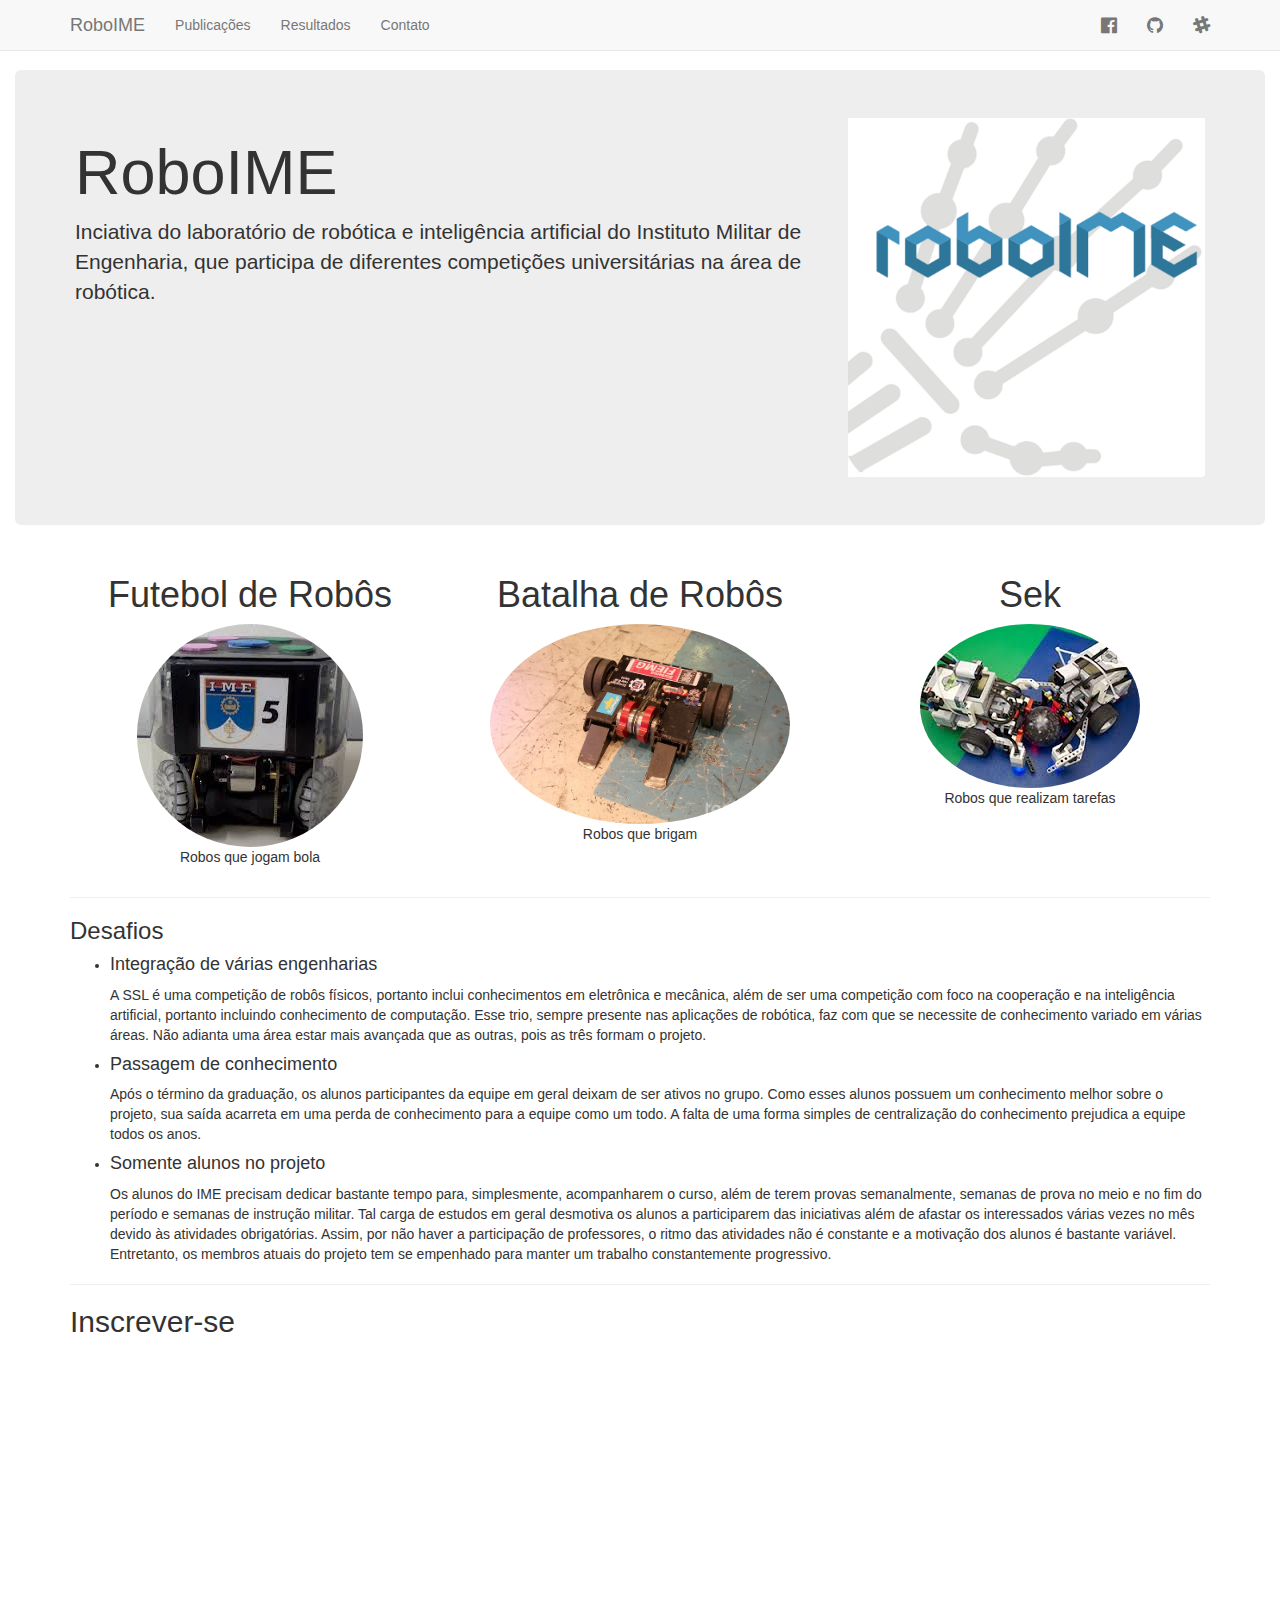
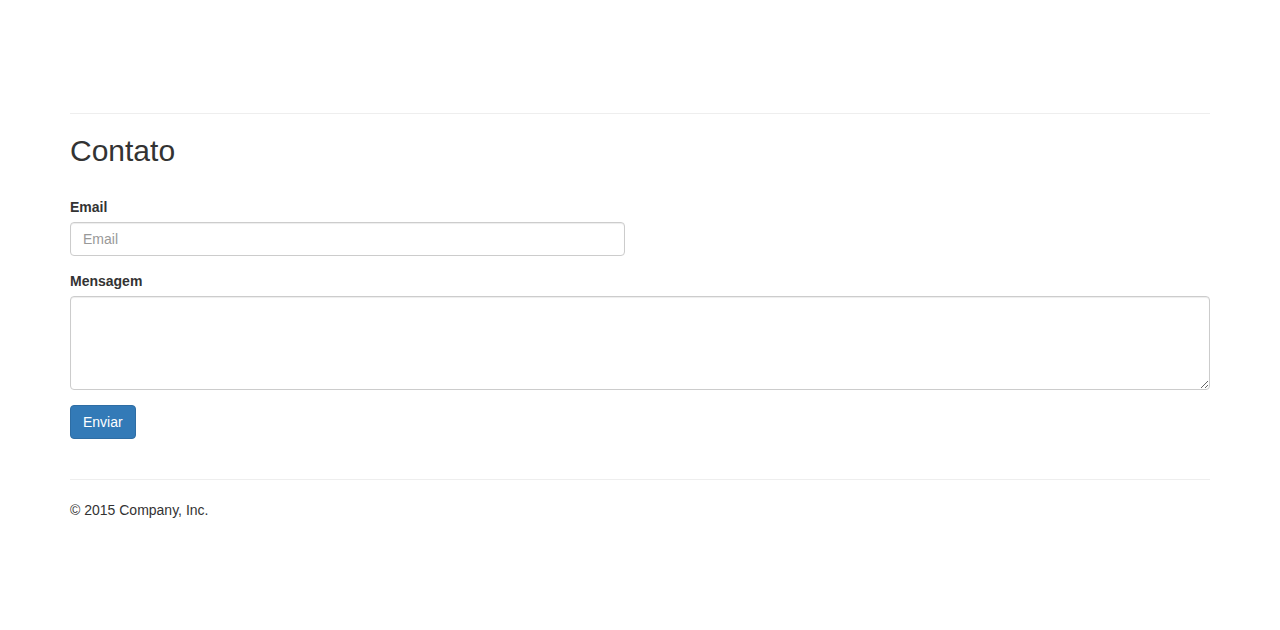
<file: index2.html>
<!DOCTYPE html>
<html lang="pt-br">
  <head>
    <meta http-equiv="X-UA-Compatible" content="IE=edge">
    <meta name="viewport" content="width=device-width, initial-scale=1">
    <title>RoboIME</title>

    <link href="css/bootstrap.min.css" rel="stylesheet">
    <link href="css/font-awesome.min.css" rel="stylesheet">
    <link href="css/roboime.css" rel="stylesheet">
  </head>
  <body>
    <nav class="navbar navbar-default navbar-fixed-top">
      <div class="container">
        <div class="navbar-header">
          <button type="button" class="navbar-toggle" data-toggle="collapse" data-target="#myNavbar">
            <span class="icon-bar"></span>
            <span class="icon-bar"></span>
            <span class="icon-bar"></span>
          </button>
          <a class="navbar-brand" href="#">RoboIME</a>
        </div>
        <div class="collapse navbar-collapse">
          <ul class="nav navbar-nav">
            <li><br /></li>
            <li><a href="#publicacoes">Publicações</a></li>
            <li><a href="#resultados">Resultados</a></li>
            <li><a href="#resultados">Contato</a></li>
          </ul>
          <ul class="nav navbar-nav navbar-right">
            <li><a href="https://www.facebook.com/roboime/"><span class="fa fa-facebook-official fa-lg hidden-xs"></span> <span class="visible-xs-block">Facebook</span></a></li>
            <li><a href="https://github.com/roboime"><span class="fa fa-github fa-lg hidden-xs"></span> <span class="visible-xs-block">Github</span></a></li>
            <li><a href="https://roboime.slack.com/"><span class="fa fa-slack fa-lg hidden-xs"></span> <span class="visible-xs-block">Slack</span></a></li>
          </ul>
        </div>
      </div>
    </nav>
    <div class="container-fluid">
      <div class="jumbotron">
        <div class="row">
          <div class="col-md-8">
            <h1>RoboIME</h1>
            <p>Inciativa do laboratório de robótica e inteligência artificial do Instituto Militar de Engenharia, que participa de diferentes competições universitárias na área de robótica.</p>
          </div>
          <div class="col-md-4">
            <img src="imgs/logo2.png" class="img-responsive">
          </div>
        </div>
      </div>
    </div>
    <div class="container">
      <div class="row">
        <div class="col-md-4">
          <h1 align="center">Futebol de Robôs</h1>
          <a href="futebol.html"><img src="imgs/futebol.jpg" class="img-circle center-block" style="vertical-align:middle"></a>
          <p align="center">Robos que jogam bola</p>
        </div>
        <div class="col-md-4">
          <h1 align="center">Batalha de Robôs</h1>
          <img src="imgs/batalha.jpg" class="img-circle center-block" width=300px>
          <p align="center">Robos que brigam</p>
        </div>
        <div class="col-md-4">
          <h1 align="center">Sek</h1>
          <img src="imgs/sek.jpg" class="img-circle center-block">
          <p align="center">Robos que realizam tarefas</p>
        </div>
      </div>
      <hr>
      <h3>Desafios</h3>
      <ul>
        <li>
          <h4>Integração de várias engenharias</h4>
          A SSL é uma competição de robôs físicos, portanto inclui conhecimentos em eletrônica e mecânica, além de ser uma competição com foco na cooperação e na inteligência artificial, portanto incluindo conhecimento de computação. Esse trio, sempre presente nas aplicações de robótica, faz com que se necessite de conhecimento variado em várias áreas. Não adianta uma área estar mais avançada que as outras, pois as três formam o projeto.
        </li>
        <li>
          <h4>Passagem de conhecimento</h4>
          Após o término da graduação, os alunos participantes da equipe em geral deixam de ser ativos no grupo. Como esses alunos possuem um conhecimento melhor sobre o projeto, sua saída acarreta em uma perda de conhecimento para a equipe como um todo. A falta de uma forma simples de centralização do conhecimento prejudica a equipe todos os anos.
        </li>
        <li>
          <h4>Somente alunos no projeto</h4>
          <p>
            Os alunos do IME precisam dedicar bastante tempo para, simplesmente, acompanharem o curso, além de terem provas semanalmente, semanas de prova no meio e no fim do período e semanas de instrução militar. Tal carga de estudos em geral desmotiva os alunos a participarem das iniciativas além de afastar os interessados várias vezes no mês devido às atividades obrigatórias. Assim, por não haver a participação de professores, o ritmo das atividades não é constante e a motivação dos alunos é bastante variável. Entretanto, os membros atuais do projeto tem se empenhado para manter um trabalho constantemente progressivo.
          </p>
        </li>
      </ul>
      <hr>
      <h2>Inscrever-se</h2>
      <br>
      <iframe src="https://docs.google.com/forms/d/1BA8sTfQWU0gtkmiF9RQrw53S6iY1GR0rB0pMvsIo_dQ/viewform?embedded=true" width="900" height="320" frameborder="0" marginheight="0" marginwidth="0">Carregando¿</iframe>
      <hr>
      <h2>Contato</h2>
      <br>
      <form action="https://formspree.io/gustavokarlcouto@gmail.com" method="POST">
        <div class="row">
          <div class="col-md-6">
            <fieldset class="form-group">
              <label for="form_email">Email</label>
              <input type="email" class="form-control" id="form_email" placeholder="Email" name="_replyto">
            </fieldset>
          </div>
        </div>
        <div class="row">
          <div class="col-md-12">
            <fieldset class="form-group">
              <label for="form_mesage">Mensagem</label>
              <textarea id="form_message" name="message" class="form-control" rows="4"></textarea>
            </fieldset>
          </div>
        </div>
        <button type="submit" value="Send" class="btn btn-primary">Enviar</button>
      </form>
      <br>
      <hr>
      <footer>
        <p>&copy; 2015 Company, Inc.</p>
      </footer>
    </div>
    <!-- jQuery (necessary for Bootstrap's JavaScript plugins) -->
    <script src="https://ajax.googleapis.com/ajax/libs/jquery/1.11.3/jquery.min.js"></script>
    <!-- Include all compiled plugins (below), or include individual files as needed -->
    <script src="js/bootstrap.min.js"></script>
  </body>
</html>
</file>
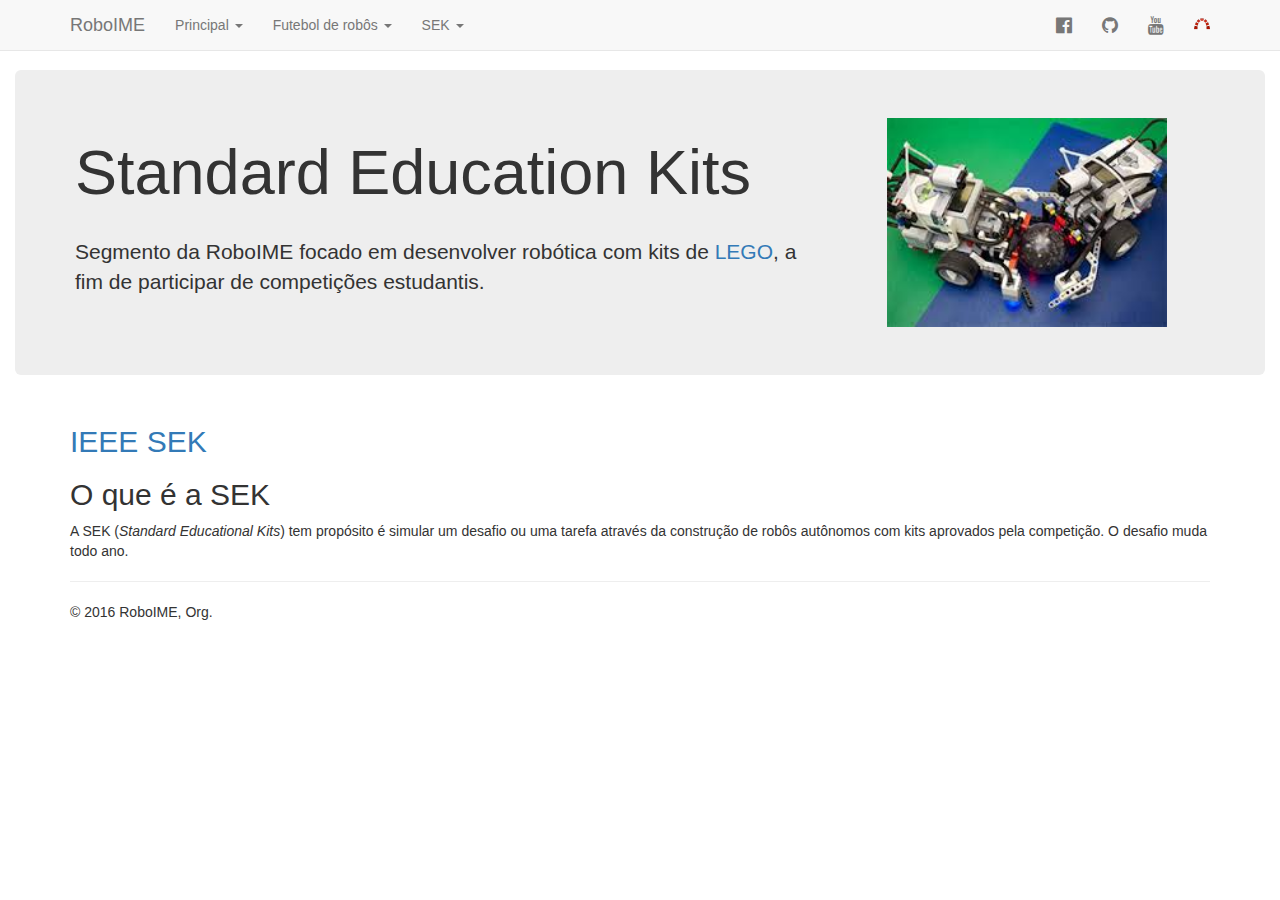
<file: sek.html>
﻿<!DOCTYPE html>
<html lang="pt-br">
  <head>
    <meta http-equiv="X-UA-Compatible" content="IE=edge">
    <meta name="viewport" content="width=device-width, initial-scale=1">
    <title>RoboIME</title>

    <link href="css/bootstrap.min.css" rel="stylesheet">
    <link href="css/font-awesome.min.css" rel="stylesheet">
    <link href="css/roboime.css" rel="stylesheet">
  </head>
  <body id="page-top" data-spy="scroll" data-target=".navbar-fixed-top" data-offset=80px>
    <nav class="navbar navbar-default navbar-fixed-top" role="navigation">
      <div class="container">
        <div class="navbar-header">
          <button type="button" class="navbar-toggle collapsed" data-toggle="collapse" data-target="#navbar" aria-expanded="false" aria-controls="navbar">
            <span class="sr-only">Toggle navigation</span>
            <span class="icon-bar"></span>
            <span class="icon-bar"></span>
            <span class="icon-bar"></span>
          </button>
          <a class="navbar-brand" class="page-scroll" href="#page-top">RoboIME</a>  
        </div>
        <div id="navbar" class="collapse navbar-collapse">
          <ul class="nav navbar-nav">
            <li><br /></li>
            <li class="dropdown">
              <a href="#" class="dropdown-toggle" data-toggle="dropdown" role="button" aria-haspopup="true" aria-expanded="false">
                Principal
                <span class="caret"></span>
              </a>
              <ul class="dropdown-menu">
                <li><a class="page-scroll" href=".#intro">Intro</a></li>
                <li><a class="page-scroll" href=".#times">Times</a></li>
                <li><a class="page-scroll" href=".#desafios">Desafios</a></li>
                <li><a class="page-scroll" href=".#apoio">Apoio</a></li>
                <li><a class="page-scroll" href=".#participe">Participe</a></li>
                <li><a class="page-scroll" href=".#contato">Contato</a></li>
              </ul>
            </li>
            <li class="dropdown">
              <a href="#" class="dropdown-toggle" data-toggle="dropdown" role="button" aria-haspopup="true" aria-expanded="false">
                Futebol de robôs
                <span class="caret"></span>
              </a>
              <ul class="dropdown-menu">
                <li><a class="page-scroll" href="futebol.html#intro">Intro</a></li>
                <li><a class="page-scroll" href="futebol.html#robocup">RoboCup SSL</a></li>
                <li><a class="page-scroll" href="futebol.html#historia">História</a></li>
                <li><a class="page-scroll" href="futebol.html#equipe">Equipe</a></li>
                <li><a class="page-scroll" href="futebol.html#pub">Publicações</a></li>
              </ul>
            </li>
            <li class="dropdown">
              <a href="#" class="dropdown-toggle" data-toggle="dropdown" role="button" aria-haspopup="true" aria-expanded="false">
                SEK
                <span class="caret"></span>
              </a>
              <ul class="dropdown-menu">
                <li><a class="page-scroll" href="sek.html#intro">Intro</a></li>
                <li><a class="page-scroll" href="sek.html#ieee">IEEE SEK</a></li>
              </ul>
            </li>

          </ul>
          <ul class="nav navbar-nav navbar-right">
            <li><a href="https://www.facebook.com/roboime/"><span class="fa fa-facebook-official fa-lg hidden-xs"></span> <span class="visible-xs-block">Facebook</span></a></li>
            <li><a href="https://github.com/roboime"><span class="fa fa-github fa-lg hidden-xs"></span> <span class="visible-xs-block">Github</span></a></li>
            <li><a href="https://www.youtube.com/user/roboime"><span class="fa fa-youtube fa-lg hidden-xs"></span> <span class="visible-xs-block">Slack</span></a></li>
            <li><a href="http://104.131.48.92/"><img src="imgs/redmine.png" class="icon"></a></li>
          </ul>
        </div>
      </div>
    </nav>
    <div class="section">
      <span id="intro" class="anchor"></span>
      <div class="container-fluid">
        <div class="jumbotron">
          <div class="row">
            <div class="col-md-8">
              <h1>Standard Education Kits</h1>
              <br>
              <p>
                Segmento da RoboIME focado em desenvolver robótica com kits de <a href="http://www.lego.com/en-us/mindstorms/?domainredir=mindstorms.lego.com">LEGO</a>,
                a fim de participar de competições estudantis. 
              </p>
            </div>
            <div class="col-md-4">
              <img src="imgs/sek.jpg" class="center-block" width=280px>
            </div>
          </div>
        </div>
      </div>
    </div>
    <div class="section">
      <span id="ieee" class="anchor"></span>
      <div class="container">
        <h2><a href="http://www.cbrobotica.org/?page_id=64">IEEE SEK</a></h2>
        <h2>O que é a SEK</h3>
        <p>A SEK (<i>Standard Educational Kits</i>) tem propósito é simular um
      desafio ou uma tarefa através da construção de robôs autônomos com kits
      aprovados pela competição. O desafio muda todo ano.
        <hr>
        <footer>
          <p>&copy; 2016 RoboIME, Org.</p>
        </footer>
      </div>
    </div>
    <!-- jQuery (necessary for Bootstrap's JavaScript plugins) -->
    <script src="https://ajax.googleapis.com/ajax/libs/jquery/1.11.3/jquery.min.js"></script>
    <!-- Include all compiled plugins (below), or include individual files as needed -->
    <script src="js/bootstrap.min.js"></script>
  </body>
</html>
</file>
<file: css/roboime.css>
.img-roboime {
max-width: auto; /* or to whatever you want here */
max-height: 200px; /* or to whatever you want here */
}
@media (min-width: 768px) {
    .member {
        position: relative;
        box-shadow: 0 1px 2px #888;
        background-color: #EEE;
        height: 150px;
        border-radius: 3px;
        margin-top: 10px;
        margin-bottom: 10px;
    }
    .img-member{
        margin-top: 15px; 
	height: 120px;
        width: auto;
	display:block;
    }
    .icon{
	height: 16px;
        width: auto;
	display:block;
    }
}
@media (max-width: 768px) {
.member {
    position: relative;
    box-shadow: 0 1px 2px #888;
    background-color: #EEE;
    height: 280px;
    border-radius: 3px;
    margin-top: 10px;
    margin-bottom: 10px;
    }
    .img-member{
        margin-top: 10px; 
        max-height: 120px;
    }
    .icon{
	height: 16px;
        width: auto;
	display:block;
    }
}
.img-apoio{
    max-height: 160px;
    max-width: 280px;
}
.pages_team #main {
    background-color: #EEE;
}
.pages_team .member-container {
    margin-top: 25px;
    margin-bottom: 25px;
}
.vertical-align {
    display: inline-block;
  vertical-align: middle;
}
.img-roboime2 {
  vertical-align: middle;
  horizontal-align: middle;
  align-items: center;
}
.button-member {
  position:absolute;
  bottom:0;
  margin:12px;
  right: 0;
}
.anchor {
  display: block;
  position: absolute;
  width: 0;
  height: 0;
  z-index: -1;
  top: -60px;
  left: 0;
  visibility: hidden;
}
.section {
  position: relative;
}
body {
  padding-top: 70px;
  padding-bottom: 100px;
  position: relative;
  min-height: 100vh;
}
</file>
